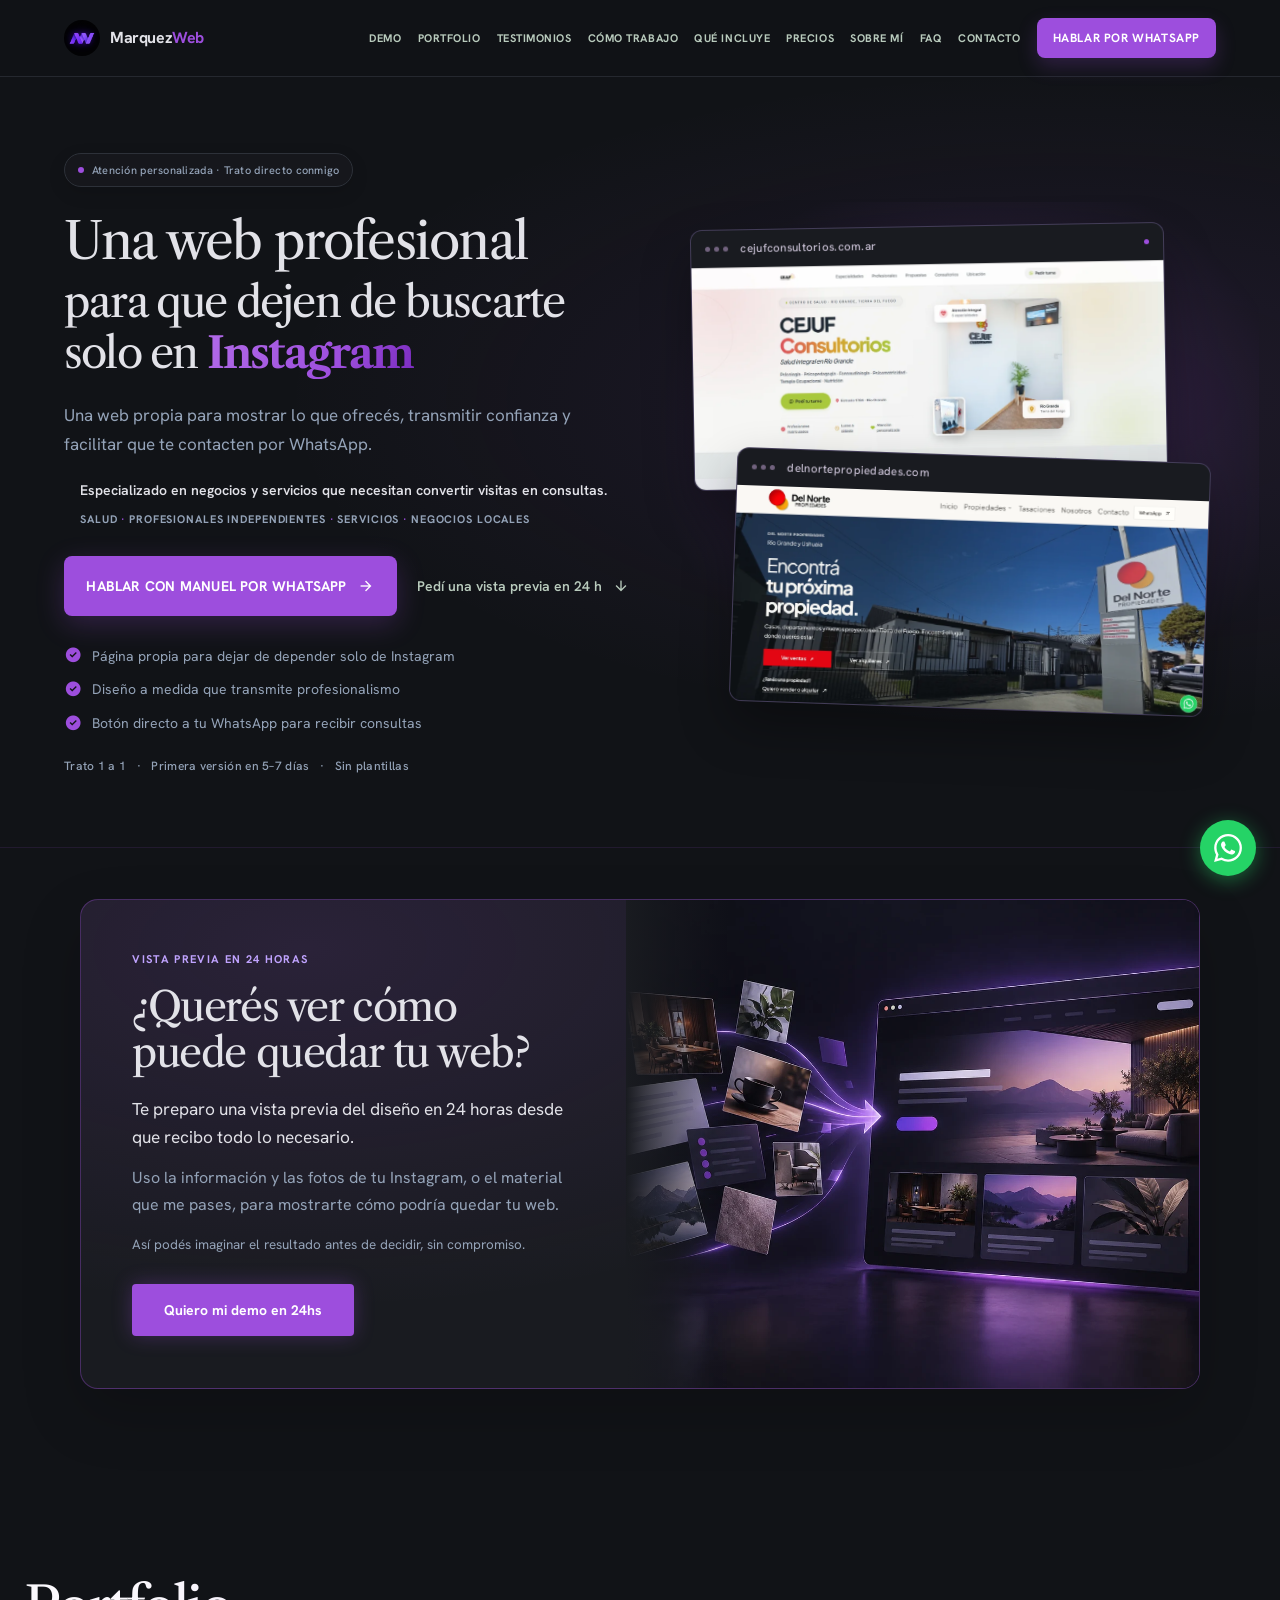
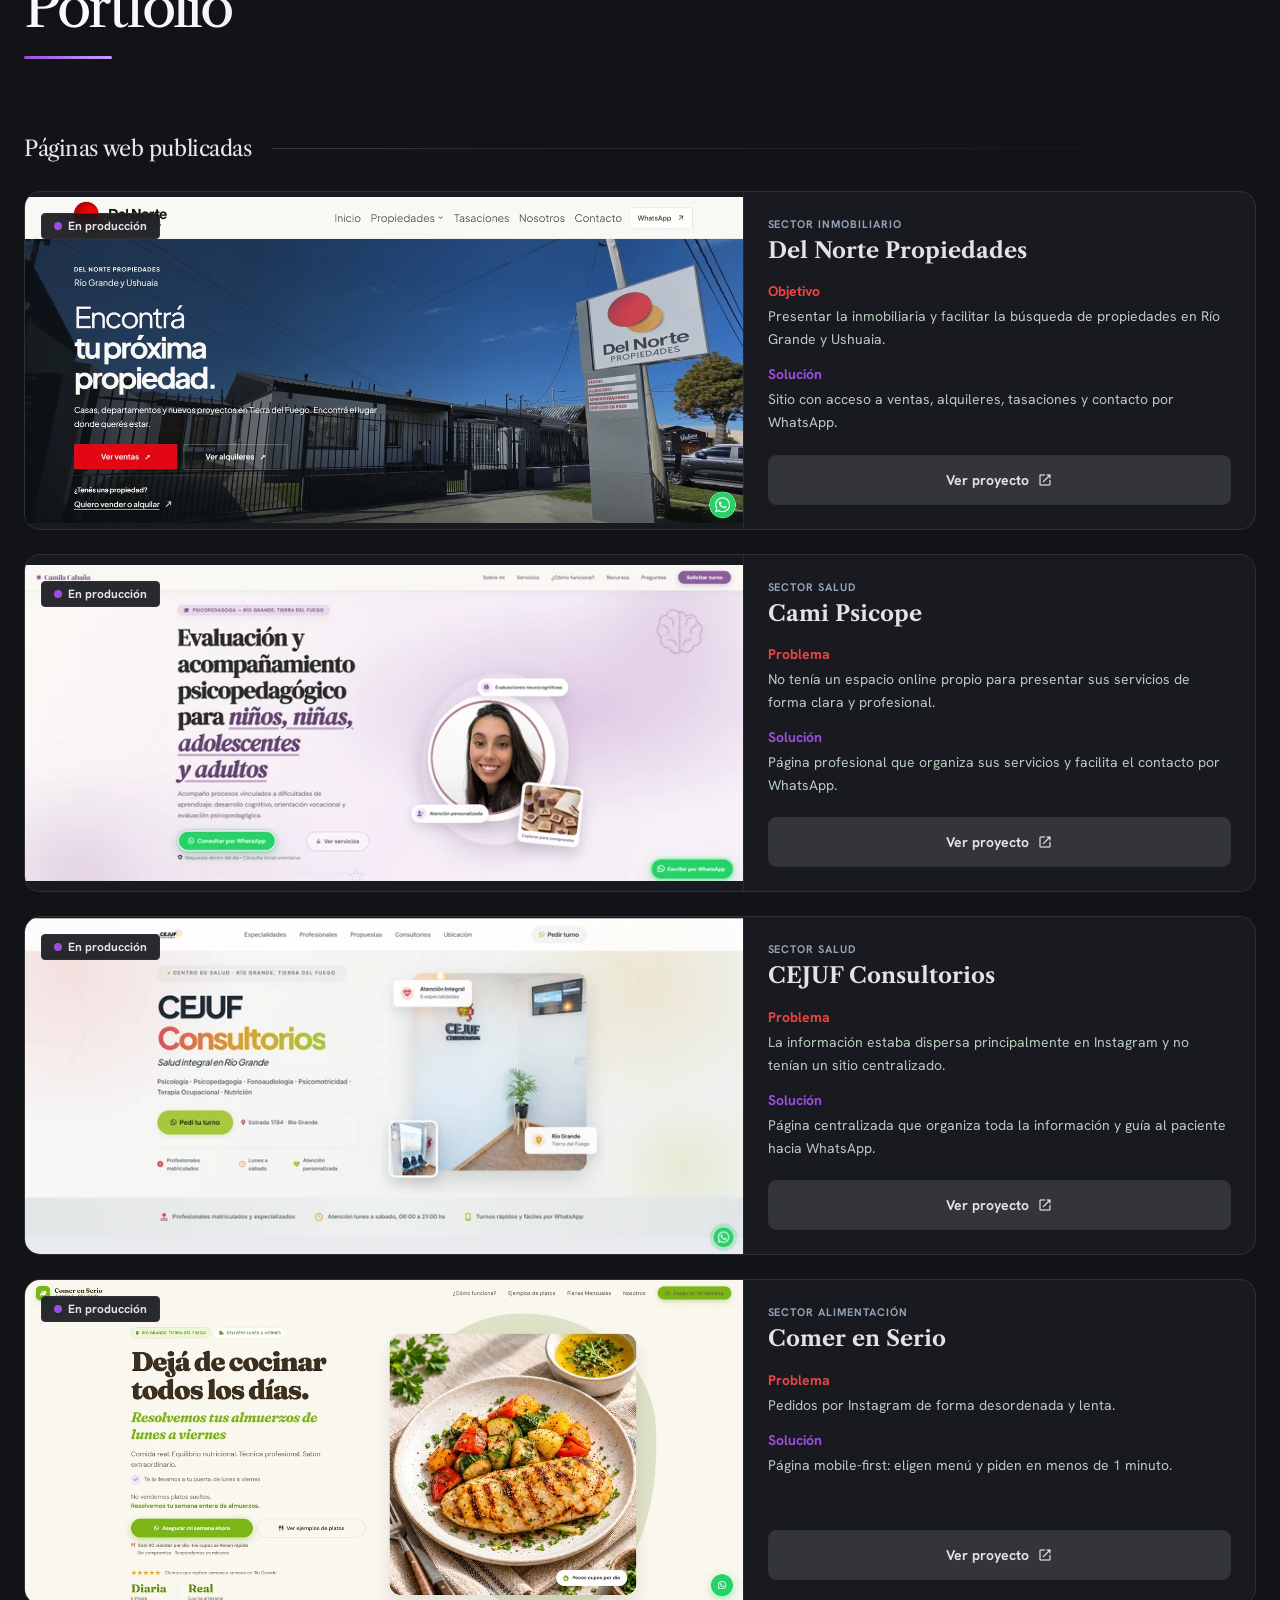
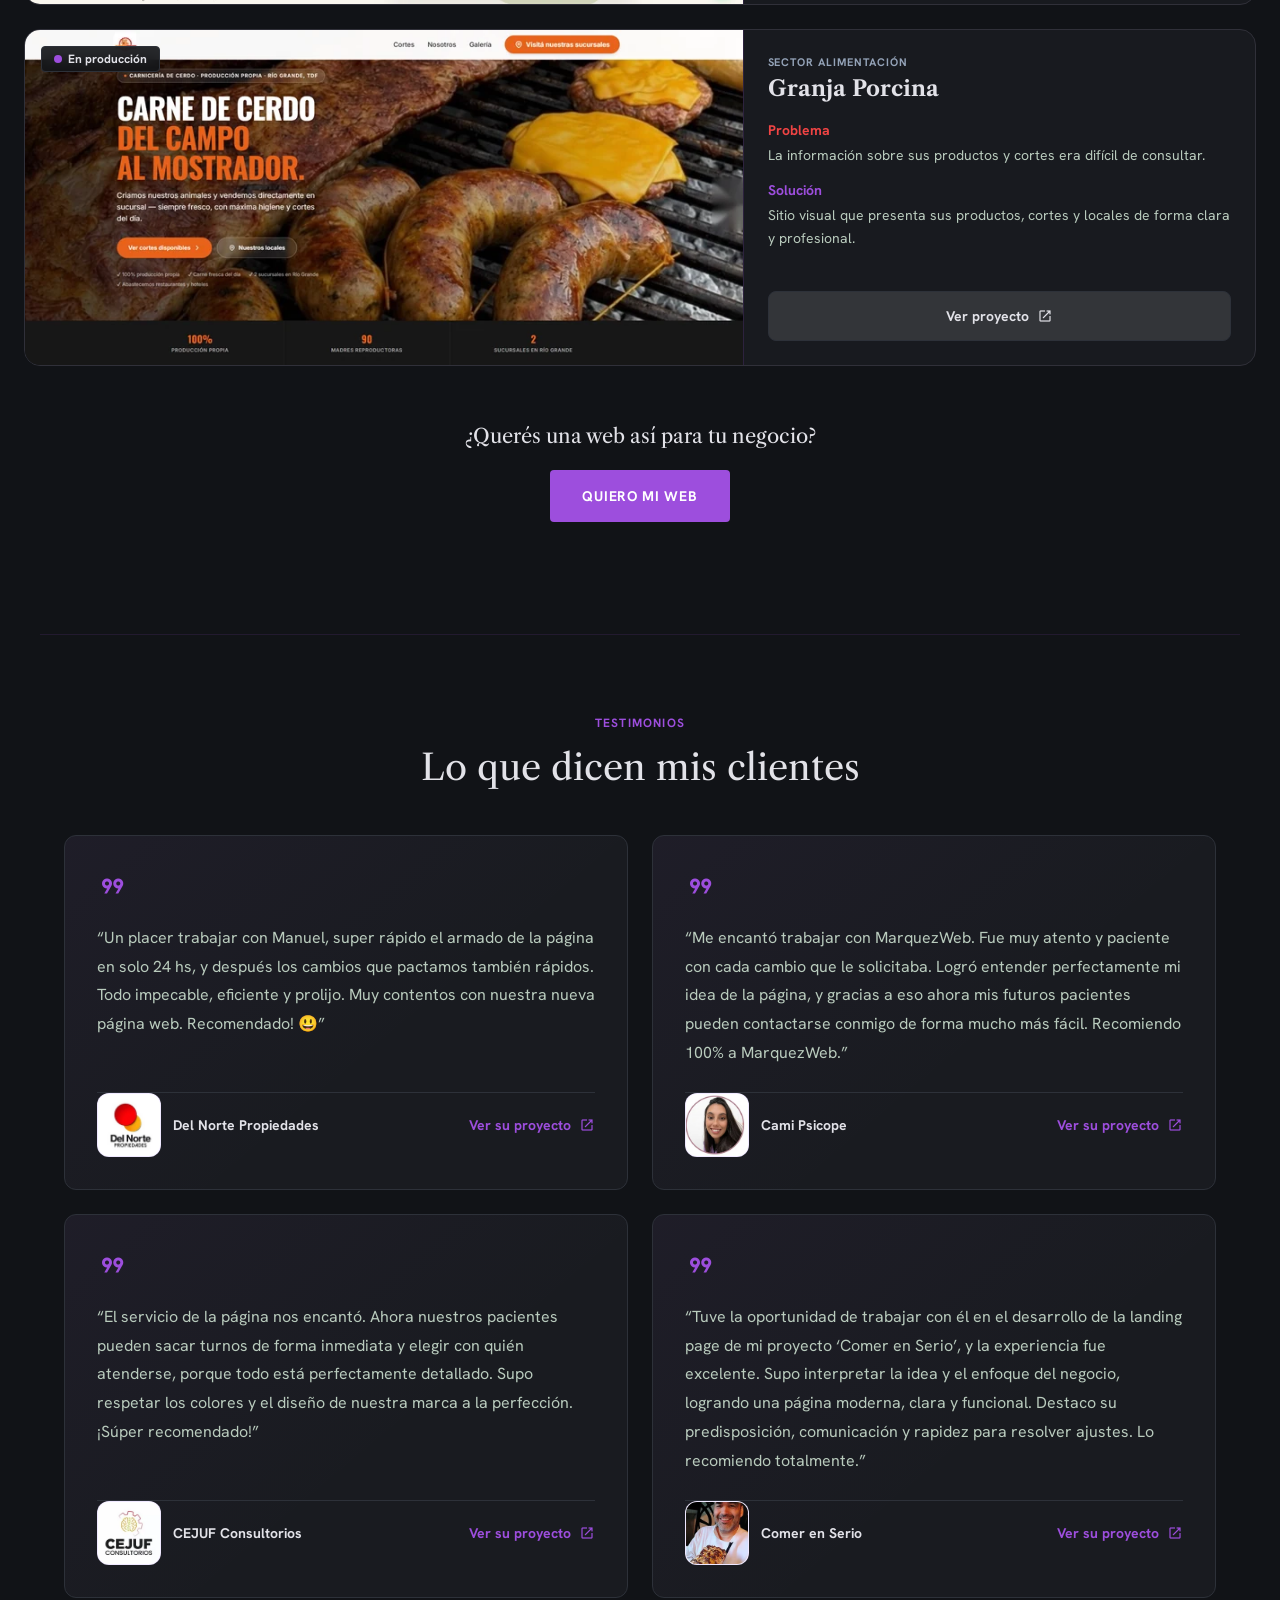
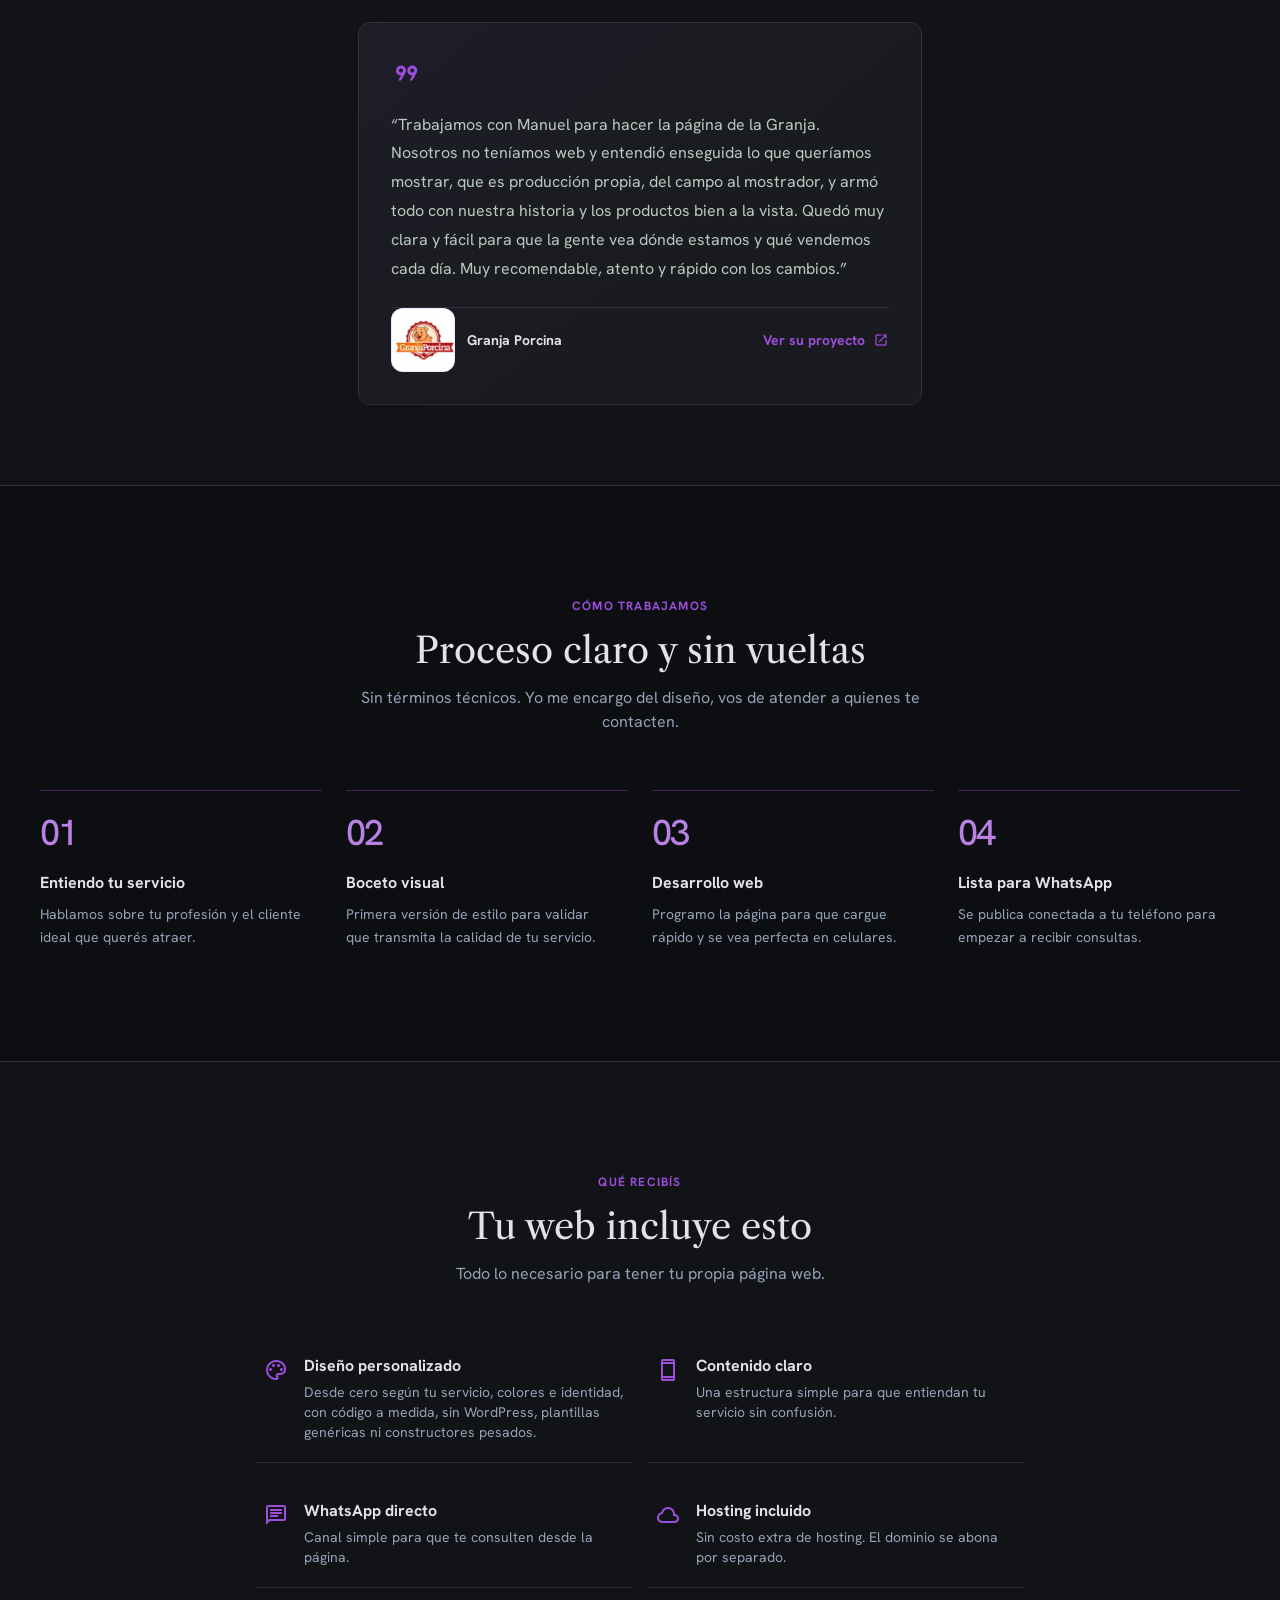
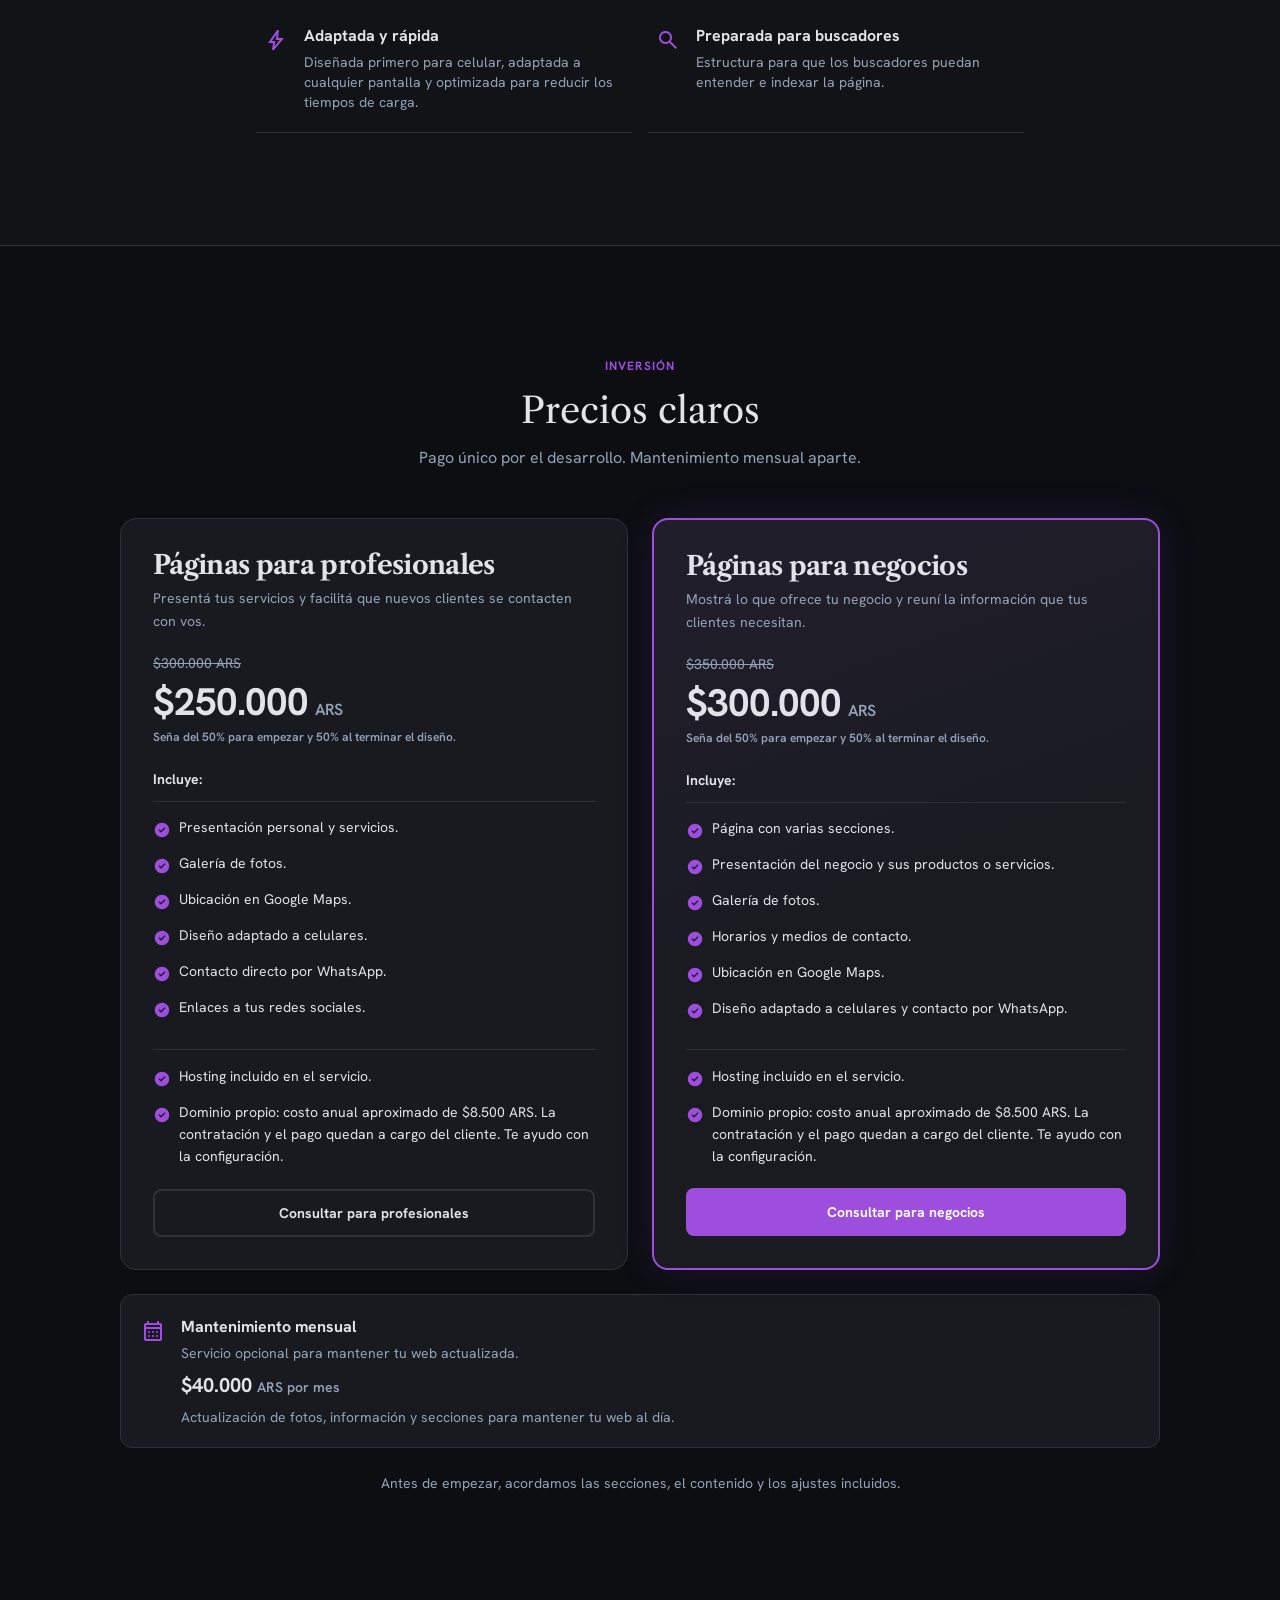
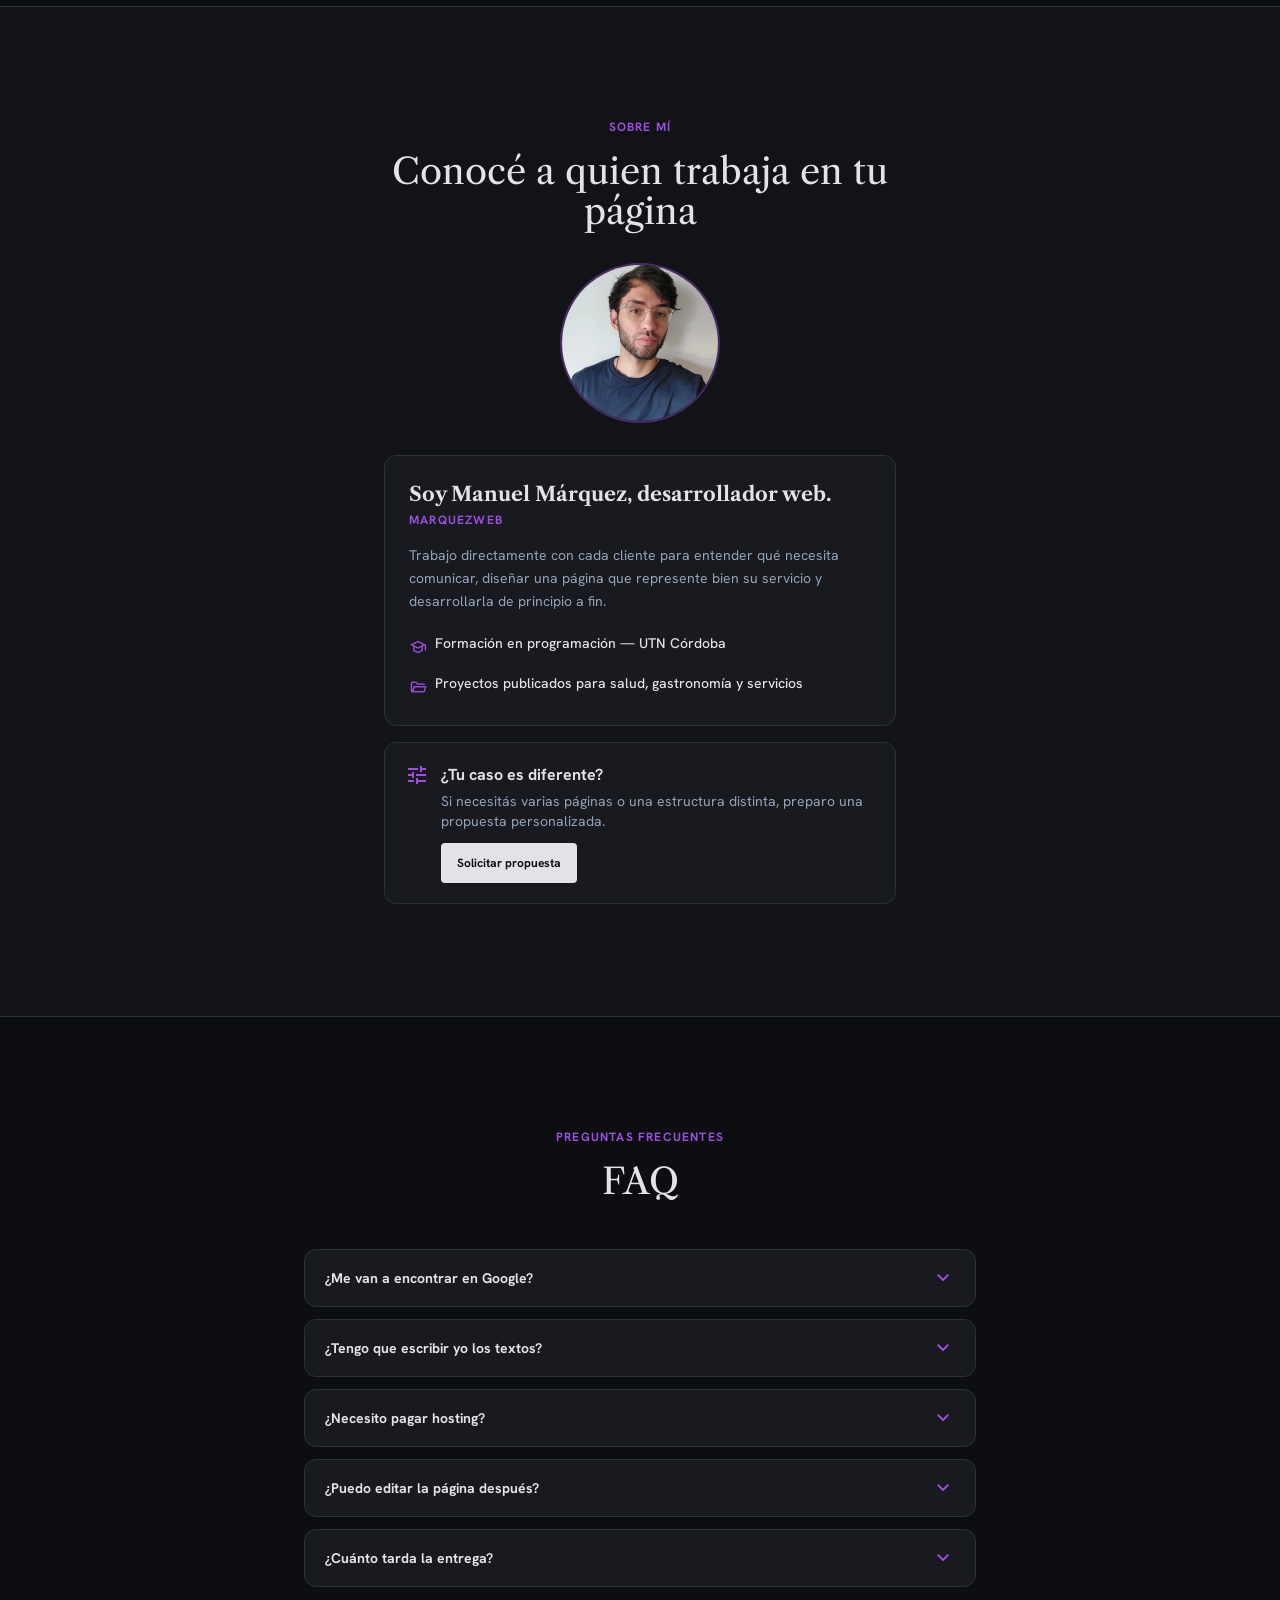
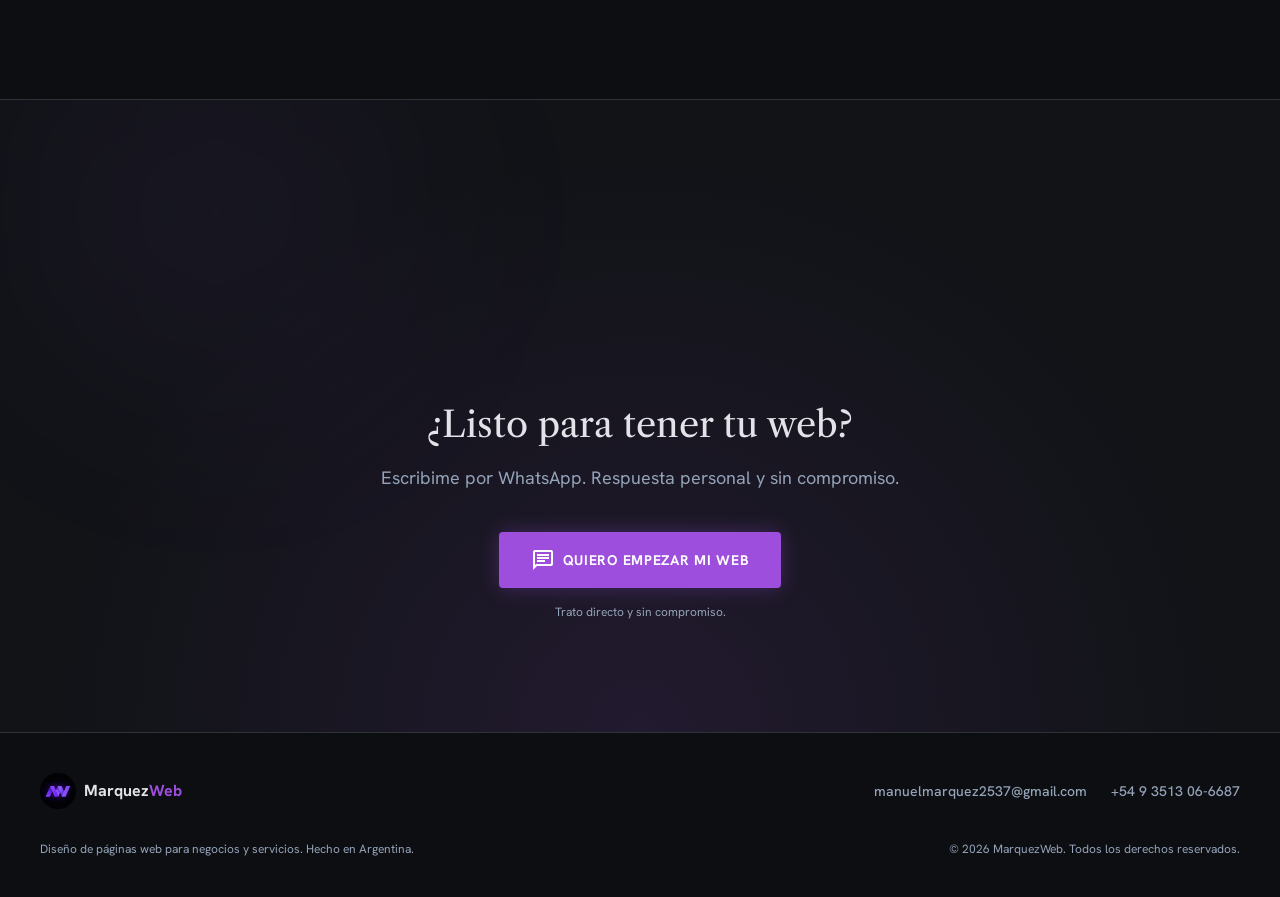
<file: index.html>
<!DOCTYPE html>
<html class="dark scroll-smooth" lang="es-AR">
<head>
<!-- Google Tag Manager: deferred until the visitor interacts, to protect the initial render -->
<script>(function (w, d, s, l, i) {
        var loaded = false;
        var events = ['pointerdown', 'keydown', 'touchstart', 'scroll'];
        function loadTagManager() {
            if (loaded) return;
            loaded = true;
            w[l] = w[l] || [];
            w[l].push({ 'gtm.start': new Date().getTime(), event: 'gtm.js' });
            var f = d.getElementsByTagName(s)[0];
            var j = d.createElement(s);
            var dl = l != 'dataLayer' ? '&l=' + l : '';
            j.async = true;
            j.src = 'https://www.googletagmanager.com/gtm.js?id=' + i + dl;
            f.parentNode.insertBefore(j, f);
            events.forEach(function (eventName) {
                w.removeEventListener(eventName, loadTagManager);
            });
        }
        events.forEach(function (eventName) {
            w.addEventListener(eventName, loadTagManager, { once: true, passive: true });
        });
    })(window, document, 'script', 'dataLayer', 'GTM-W598GFZP');</script>
<!-- End Google Tag Manager -->
<meta charset="utf-8"/>
<meta name="viewport" content="width=device-width, initial-scale=1.0, viewport-fit=cover"/>
<meta name="theme-color" content="#111317"/>
<title>MarquezWeb — Páginas web para negocios y servicios</title>
<meta name="description" content="Páginas web para negocios y servicios: presencia propia, contenido claro, base preparada para buscadores y contacto directo por WhatsApp."/>
<meta name="author" content="Manuel Marquez"/>
<meta name="robots" content="index, follow"/>
<link rel="canonical" href="https://marquezweb.com.ar/"/>
<meta name="google-site-verification" content="nrleQTALXnvZ7WINoC7LITr3DR5ifTGUpG828mx-s1M"/>

<meta property="og:type" content="website"/>
<meta property="og:site_name" content="MarquezWeb"/>
<meta property="og:locale" content="es_AR"/>
<meta property="og:url" content="https://marquezweb.com.ar/"/>
<meta property="og:title" content="MarquezWeb — Páginas web para negocios y servicios"/>
<meta property="og:description" content="Páginas web para negocios y servicios: presencia propia, contenido claro y contacto directo por WhatsApp."/>
<meta property="og:image" content="https://marquezweb.com.ar/og-image.webp?v=5"/>
<meta property="og:image:width" content="1200"/>
<meta property="og:image:height" content="630"/>
<meta property="og:image:alt" content="MarquezWeb: páginas web para negocios y servicios, con ejemplos reales de proyectos"/>
<meta name="twitter:card" content="summary_large_image"/>
<meta name="twitter:title" content="MarquezWeb — Páginas web para negocios y servicios"/>
<meta name="twitter:description" content="Páginas web para negocios y servicios: presencia propia, contenido claro y contacto directo por WhatsApp."/>
<meta name="twitter:image" content="https://marquezweb.com.ar/og-image.webp?v=5"/>
<meta name="twitter:image:alt" content="MarquezWeb: páginas web para negocios y servicios, con ejemplos reales de proyectos"/>

<link rel="icon" href="logo.png"/>
<link rel="apple-touch-icon" href="logo.png"/>
<link rel="preconnect" href="https://fonts.googleapis.com"/>
<link rel="preconnect" href="https://fonts.gstatic.com" crossorigin/>
<link rel="preload" href="https://fonts.googleapis.com/css2?family=Material+Symbols+Outlined:opsz,wght,FILL,GRAD@24,400,0..1,0&display=swap" as="style" onload="this.onload=null;this.rel='stylesheet'"/>
<link rel="preload" href="https://fonts.googleapis.com/css2?family=Hanken+Grotesk:wght@400;500;600;700&family=Libre+Caslon+Text:wght@400;700&display=swap" as="style" onload="this.onload=null;this.rel='stylesheet'"/>
<noscript><link href="https://fonts.googleapis.com/css2?family=Material+Symbols+Outlined:opsz,wght,FILL,GRAD@24,400,0..1,0&display=swap" rel="stylesheet"/></noscript>
<noscript><link href="https://fonts.googleapis.com/css2?family=Hanken+Grotesk:wght@400;500;600;700&family=Libre+Caslon+Text:wght@400;700&display=swap" rel="stylesheet"/></noscript>
<link rel="stylesheet" href="output.css"/>
<style>
  .text-gradient {
    background: linear-gradient(90deg, #9d4edd, #7b2cbf);
    -webkit-background-clip: text;
    background-clip: text;
    color: transparent;
  }

  /* ── Header and hero refinement ── */
  .site-header {
    background-color: rgba(17, 19, 23, 0.95);
    border-color: rgba(43, 47, 54, 0.8);
    -webkit-backdrop-filter: blur(16px);
    backdrop-filter: blur(16px);
  }
  .site-nav-inner { height: 76px; }
  .site-nav { gap: 2.25rem; }
  .nav-cta {
    border-radius: 0.5rem;
    box-shadow: 0 8px 20px rgba(157, 78, 221, 0.22);
  }
  .site-main { padding-top: 76px; }
  .hero-section { padding-top: 4rem; padding-bottom: 4rem; }
  .hero-layout { gap: 3rem; }
  .hero-badge {
    margin-bottom: 2rem;
    padding: 0.375rem 0.875rem;
    box-shadow: 0 6px 18px rgba(0, 0, 0, 0.12);
  }
  .hero-title {
    max-width: 42rem;
    margin-bottom: 1.5rem;
    font-size: 2rem;
    line-height: 1.05;
    letter-spacing: -0.025em;
  }
  .hero-subtitle {
    max-width: 36rem;
    margin-bottom: 1.5rem;
    font-size: 1.0625rem;
  }
  .hero-specialization {
    margin-bottom: 2.25rem;
    border-color: rgba(157, 78, 221, 0.8);
    padding-left: 1rem;
  }
  .hero-specialization p:last-child {
    margin-top: 0.625rem;
    font-size: 0.6875rem;
    line-height: 1.5;
    letter-spacing: 0.08em;
  }
  .hero-actions { gap: 1.25rem; }
  .hero-cta {
    min-height: 3.5rem;
    padding: 1rem 2rem;
    gap: 0.625rem;
    border-radius: 0.5rem;
    box-shadow: 0 12px 28px rgba(157, 78, 221, 0.3);
  }
  .hero-secondary-cta { gap: 0.625rem; font-size: 0.875rem; font-weight: 600; }
  .hero-benefits { margin-top: 3rem; gap: 1rem; font-size: 0.9375rem; }
  .hero-benefits li { gap: 0.875rem; }
  .hero-benefits .material-symbols-outlined { font-size: 1.35rem; }
  .hero-trust {
    margin-top: 1.75rem;
    gap: 0.375rem 0.875rem;
    font-size: 0.6875rem;
    font-weight: 500;
    letter-spacing: 0.025em;
  }
  .hero-visual { width: 100%; }
  .hero-frame { border-radius: 1rem; }

  /* ── Portfolio cards ── */
  .portfolio-cards { align-items: stretch; }
  .project-card {
    display: grid;
    grid-template-rows: auto minmax(0, 1fr);
    height: 100%;
  }
  .project-card-preview {
    height: auto;
    aspect-ratio: 16 / 9;
  }
  .project-card-image {
    width: 100%;
    height: 100%;
    object-fit: cover;
    object-position: top center;
  }
  .project-card-content {
    display: grid;
    grid-template-rows: auto auto minmax(0, 1fr) auto;
    padding: 1.25rem;
  }
  .project-card-category { margin-bottom: 0.375rem; }
  .project-card-title {
    margin-bottom: 1rem;
    font-size: 1.375rem;
    line-height: 1.2;
  }
  .project-card-summary {
    display: grid;
    align-content: start;
    gap: 0.75rem;
    margin-bottom: 1.25rem;
  }
  .project-card-summary p + p { margin-top: 0; }
  .project-card-link { min-height: 2.75rem; }

  @media (min-width: 640px) {
    .hero-title { font-size: 2.75rem; }
  }
  @media (min-width: 768px) {
    .hero-section { padding-top: 6rem; padding-bottom: 6rem; }
    .hero-title { font-size: 3rem; }
  }
  @media (min-width: 1024px) {
    .hero-section { padding-top: 7.5rem; padding-bottom: 7.5rem; }
    .hero-layout { gap: 4rem; }
    .hero-title { font-size: 3.45rem; }
    .hero-visual { max-width: 38rem; justify-self: end; }
  }
  @media (min-width: 1280px) {
    .hero-layout { gap: 5rem; }
  }

  /* ── Scroll reveal (fast & soft) ── */
  .reveal {
    opacity: 0;
    transform: translateY(12px);
    transition:
      opacity 0.5s cubic-bezier(0.22, 1, 0.36, 1),
      transform 0.5s cubic-bezier(0.22, 1, 0.36, 1);
  }
  .reveal.is-visible {
    opacity: 1;
    transform: none;
  }
  .reveal-d1 { transition-delay: 0.04s; }
  .reveal-d2 { transition-delay: 0.08s; }
  .reveal-d3 { transition-delay: 0.12s; }
  .reveal-d4 { transition-delay: 0.16s; }

  /* ── Hero load-in ── */
  .hero-in {
    opacity: 0;
    transform: translateY(10px);
    animation: hero-fade 0.6s cubic-bezier(0.22, 1, 0.36, 1) forwards;
  }
  .hero-in-d1 { animation-delay: 0.06s; }
  .hero-in-d2 { animation-delay: 0.12s; }
  .hero-in-d3 { animation-delay: 0.18s; }
  .hero-in-d4 { animation-delay: 0.24s; }
  .hero-in-d5 { animation-delay: 0.3s; }
  .hero-visual-in {
    opacity: 0;
    transform: translateY(12px) scale(0.99);
    animation: hero-visual 0.75s cubic-bezier(0.22, 1, 0.36, 1) 0.15s forwards;
  }
  @keyframes hero-fade {
    to { opacity: 1; transform: none; }
  }
  @keyframes hero-visual {
    to { opacity: 1; transform: none; }
  }

  /* ── Hero image: premium hover ── */
  .hero-frame {
    border-color: rgba(157, 78, 221, 0.22);
    box-shadow:
      0 30px 72px rgba(0, 0, 0, 0.46),
      0 0 44px rgba(157, 78, 221, 0.1);
    transition:
      transform 0.4s cubic-bezier(0.22, 1, 0.36, 1),
      box-shadow 0.4s ease;
    will-change: transform;
  }
  .hero-frame::after {
    content: "";
    position: absolute;
    inset: 0;
    z-index: 1;
    border: 1px solid rgba(255, 255, 255, 0.05);
    border-radius: inherit;
    pointer-events: none;
  }
  @media (hover: hover) and (pointer: fine) {
    .hero-frame:hover {
      transform: translateY(-6px);
      box-shadow:
        0 28px 56px rgba(0, 0, 0, 0.42),
        0 0 36px rgba(157, 78, 221, 0.14);
    }
    .hero-frame:hover img {
      transform: scale(1.025);
    }
  }
  .hero-frame img {
    transition: transform 0.55s cubic-bezier(0.22, 1, 0.36, 1);
    transform-origin: center center;
  }

  /* ── Buttons ── */
  .btn-primary-motion {
    transition:
      transform 0.2s ease,
      box-shadow 0.25s ease,
      background-color 0.2s ease;
  }
  @media (hover: hover) and (pointer: fine) {
    .btn-primary-motion:hover {
      transform: translateY(-2px) scale(1.02);
      box-shadow: 0 8px 28px rgba(157, 78, 221, 0.35);
    }
  }
  .btn-primary-motion:active {
    transform: translateY(0) scale(0.98);
  }

  .btn-wa-motion {
    transition:
      transform 0.2s ease,
      box-shadow 0.25s ease,
      background-color 0.2s ease;
  }
  @media (hover: hover) and (pointer: fine) {
    .btn-wa-motion:hover {
      transform: translateY(-2px) scale(1.02);
      box-shadow: 0 8px 28px rgba(37, 211, 102, 0.4);
    }
  }
  .btn-wa-motion:active {
    transform: translateY(0) scale(0.98);
  }

  .glow-violet-hover {
    transition: box-shadow 0.25s ease, transform 0.2s ease, background-color 0.2s ease;
  }
  @media (hover: hover) and (pointer: fine) {
    .glow-violet-hover:hover {
      box-shadow: 0 0 26px rgba(157, 78, 221, 0.3);
    }
  }

  /* ── Cards ── */
  .card-lift {
    transition:
      transform 0.28s cubic-bezier(0.22, 1, 0.36, 1),
      box-shadow 0.28s ease,
      border-color 0.28s ease;
  }
  @media (hover: hover) and (pointer: fine) {
    .card-lift:hover {
      transform: translateY(-7px);
      border-color: rgba(157, 78, 221, 0.28);
      box-shadow:
        0 18px 40px rgba(0, 0, 0, 0.28),
        0 0 20px rgba(157, 78, 221, 0.1);
    }
  }

  .testimonial-quote { flex: 1; }

  /* Portfolio image zoom inside cards */
  .card-lift .group img,
  .card-lift img.object-cover {
    transition: transform 0.55s cubic-bezier(0.22, 1, 0.36, 1);
  }
  @media (hover: hover) and (pointer: fine) {
    .card-lift:hover img.object-cover,
    .card-lift.group:hover img {
      transform: scale(1.03);
    }
  }

  /* ── Nav links ── */
  nav a {
    transition: color 0.2s ease, opacity 0.2s ease;
  }

  /* ── WhatsApp FAB ── */
  .fab-wa {
    transition: transform 0.25s ease, box-shadow 0.25s ease;
    animation: fab-attention 6s ease-in-out 3s 2;
  }
  @media (hover: hover) and (pointer: fine) {
    .fab-wa:hover {
      transform: scale(1.08);
      box-shadow: 0 6px 28px rgba(37, 211, 102, 0.55);
      animation: none;
    }
  }
  .fab-wa:active {
    transform: scale(0.96);
  }
  /* Two gentle pulses after 3s, then stop — not permanent */
  @keyframes fab-attention {
    0%, 100% { box-shadow: 0 4px 20px rgba(37, 211, 102, 0.45); transform: scale(1); }
    40% { box-shadow: 0 4px 28px rgba(37, 211, 102, 0.6); transform: scale(1.05); }
    55% { box-shadow: 0 4px 20px rgba(37, 211, 102, 0.45); transform: scale(1); }
  }

  /* ── Icon micro-nudge on card hover ── */
  .icon-nudge {
    transition: transform 0.25s ease;
    display: inline-block;
  }
  @media (hover: hover) and (pointer: fine) {
    .card-lift:hover .icon-nudge {
      transform: scale(1.08) translateY(-1px);
    }
  }

  /* ── Nav links: animated underline ── */
  .nav-link {
    position: relative;
  }
  .nav-link::after {
    content: "";
    position: absolute;
    left: 0;
    bottom: -6px;
    width: 0;
    height: 2px;
    background: #9d4edd;
    transition: width 0.25s cubic-bezier(0.22, 1, 0.36, 1);
  }
  @media (hover: hover) and (pointer: fine) {
    .nav-link:hover::after {
      width: 100%;
    }
  }

  /* ── Logo micro-scale ── */
  .logo-hover {
    transition: transform 0.25s ease, opacity 0.2s ease;
  }
  @media (hover: hover) and (pointer: fine) {
    .logo-hover:hover {
      transform: scale(1.06) rotate(-2deg);
    }
  }

  /* ── FAQ ── */
  .faq-a {
    max-height: 0;
    overflow: hidden;
    opacity: 0;
    transition: max-height 0.32s ease, opacity 0.28s ease, padding 0.28s ease;
  }
  .faq-item.open .faq-a {
    max-height: 16rem;
    opacity: 1;
    padding-bottom: 1.25rem;
  }
  .faq-icon {
    transition: transform 0.28s ease;
  }
  .faq-item.open .faq-icon {
    transform: rotate(180deg);
  }
  .faq-item {
    transition: transform 0.25s ease, border-color 0.25s ease;
  }
  @media (hover: hover) and (pointer: fine) {
    .faq-item:hover {
      transform: translateY(-3px);
      border-color: rgba(157, 78, 221, 0.35);
    }
  }

  /* ── CTA one-shot ── */
  .cta-once {
    animation: cta-nudge 0.6s cubic-bezier(0.22, 1, 0.36, 1) 0.9s both;
  }
  @keyframes cta-nudge {
    0% { transform: translateY(0) scale(1); }
    45% { transform: translateY(-2px) scale(1.015); }
    100% { transform: translateY(0) scale(1); }
  }

  #sticky-cta {
    transition: opacity 0.28s ease, transform 0.28s ease;
  }

  @media (prefers-reduced-motion: reduce) {
    *, *::before, *::after {
      animation-duration: 0.01ms !important;
      animation-iteration-count: 1 !important;
      transition-duration: 0.01ms !important;
    }
    .reveal,
    .hero-in,
    .hero-visual-in {
      opacity: 1 !important;
      transform: none !important;
      animation: none !important;
    }
    .cta-once,
    .fab-wa {
      animation: none !important;
    }
    .hero-frame:hover,
    .hero-frame:hover img,
    .card-lift:hover,
    .btn-primary-motion:hover,
    .btn-wa-motion:hover,
    .fab-wa:hover,
    .card-lift:hover .icon-nudge,
    .faq-item:hover,
    .logo-hover:hover {
      transform: none !important;
    }
    .nav-link::after {
      transition: none !important;
    }
  }
</style>
<link rel="stylesheet" href="visual.css?v=20261030-1"/>
<script type="application/ld+json">
{
  "@context": "https://schema.org",
  "@graph": [
    {
      "@type": "Organization",
      "@id": "https://marquezweb.com.ar/#organization",
      "name": "MarquezWeb",
      "url": "https://marquezweb.com.ar/",
      "logo": { "@type": "ImageObject", "url": "https://marquezweb.com.ar/logo.png" },
      "image": "https://marquezweb.com.ar/og-image.webp?v=5",
      "description": "Páginas web para negocios y servicios: presencia propia, contenido claro, base preparada para buscadores y contacto directo por WhatsApp.",
      "email": "manuelmarquez2537@gmail.com",
      "telephone": "+54 9 3513 06-6687",
      "founder": { "@id": "https://marquezweb.com.ar/#manuel-marquez" },
      "areaServed": { "@type": "Country", "name": "Argentina" }
    },
    {
      "@type": "Person",
      "@id": "https://marquezweb.com.ar/#manuel-marquez",
      "name": "Manuel Márquez",
      "jobTitle": "Desarrollador web",
      "worksFor": { "@id": "https://marquezweb.com.ar/#organization" }
    },
    {
      "@type": "WebSite",
      "@id": "https://marquezweb.com.ar/#website",
      "url": "https://marquezweb.com.ar/",
      "name": "MarquezWeb",
      "inLanguage": "es-AR",
      "publisher": { "@id": "https://marquezweb.com.ar/#organization" }
    },
    {
      "@type": "Service",
      "@id": "https://marquezweb.com.ar/#web-profesionales",
      "name": "Páginas para profesionales",
      "serviceType": "Diseño y desarrollo de páginas web",
      "description": "Presentá tus servicios y facilitá que nuevos clientes se contacten con vos.",
      "provider": { "@id": "https://marquezweb.com.ar/#organization" },
      "areaServed": { "@type": "Country", "name": "Argentina" },
      "offers": { "@type": "Offer", "price": "250000", "priceCurrency": "ARS", "url": "https://marquezweb.com.ar/#precios" }
    },
    {
      "@type": "Service",
      "@id": "https://marquezweb.com.ar/#web-negocios",
      "name": "Páginas para negocios",
      "serviceType": "Diseño y desarrollo de páginas web",
      "description": "Mostrá lo que ofrece tu negocio y reuní la información que tus clientes necesitan.",
      "provider": { "@id": "https://marquezweb.com.ar/#organization" },
      "areaServed": { "@type": "Country", "name": "Argentina" },
      "offers": { "@type": "Offer", "price": "300000", "priceCurrency": "ARS", "url": "https://marquezweb.com.ar/#precios" }
    },
    {
      "@type": "Service",
      "@id": "https://marquezweb.com.ar/#mantenimiento",
      "name": "Mantenimiento mensual de páginas web",
      "serviceType": "Mantenimiento de páginas web",
      "description": "Actualización mensual de fotos, información y secciones para mantener la página al día.",
      "provider": { "@id": "https://marquezweb.com.ar/#organization" },
      "areaServed": { "@type": "Country", "name": "Argentina" }
    }
  ]
}
</script>
</head>
<body class="bg-background text-on-surface font-body antialiased overflow-x-hidden selection:bg-primary-container selection:text-white">
<!-- Google Tag Manager (noscript) -->
<noscript><iframe src="https://www.googletagmanager.com/ns.html?id=GTM-W598GFZP" height="0" width="0"
        style="display:none;visibility:hidden"></iframe></noscript>
<!-- End Google Tag Manager (noscript) -->

<!-- Nav -->
<header class="site-header fixed top-0 w-full z-50 bg-background/95 backdrop-blur-lg border-b border-border-subtle/80 transition-all duration-300" id="navbar">
  <div class="site-nav-inner flex justify-between items-center h-[76px] px-5 md:px-6 max-w-container mx-auto">
    <a href="#" class="logo-hover flex items-center gap-2.5 hover:opacity-80 transition-opacity" aria-label="MarquezWeb">
      <img src="logo.png" alt="" class="h-9 w-9 rounded-full object-cover ring-1 ring-white/5" width="36" height="36"/>
      <span class="font-bold text-[1.0625rem] tracking-tight">Marquez<span class="text-primary">Web</span></span>
    </a>
    <nav class="site-nav hidden md:flex items-center gap-9" aria-label="Principal">
      <a class="nav-link text-xs font-bold tracking-wider uppercase text-on-surface-variant hover:text-primary transition-colors" href="#demo">Demo</a>
      <a class="nav-link text-xs font-bold tracking-wider uppercase text-on-surface-variant hover:text-primary transition-colors" href="#proyectos">Portfolio</a>
      <a class="nav-link text-xs font-bold tracking-wider uppercase text-on-surface-variant hover:text-primary transition-colors" href="#testimonios">Testimonios</a>
      <a class="nav-link text-xs font-bold tracking-wider uppercase text-on-surface-variant hover:text-primary transition-colors" href="#proceso">Cómo trabajo</a>
      <a class="nav-link text-xs font-bold tracking-wider uppercase text-on-surface-variant hover:text-primary transition-colors" href="#incluye">Qué incluye</a>
      <a class="nav-link text-xs font-bold tracking-wider uppercase text-on-surface-variant hover:text-primary transition-colors" href="#precios">Precios</a>
      <a class="nav-link text-xs font-bold tracking-wider uppercase text-on-surface-variant hover:text-primary transition-colors" href="#quien-soy">Sobre mí</a>
      <a class="nav-link text-xs font-bold tracking-wider uppercase text-on-surface-variant hover:text-primary transition-colors" href="#faq">FAQ</a>
      <a class="nav-link text-xs font-bold tracking-wider uppercase text-on-surface-variant hover:text-primary transition-colors" href="#contacto">Contacto</a>
      <a class="nav-cta btn-primary-motion glow-violet-hover inline-flex items-center bg-primary text-white text-xs font-bold tracking-wider uppercase px-6 py-3 rounded-lg hover:bg-primary-container shadow-[0_8px_20px_rgba(157,78,221,0.22)]" href="https://wa.me/5493513066687?text=Hola%20Manuel.%0A%0AQuiero%20cotizar%20mi%20web." target="_blank" rel="noopener noreferrer">Hablar por WhatsApp</a>
    </nav>
    <button type="button" id="mobile-menu-btn" class="md:hidden text-on-surface hover:text-primary" aria-label="Abrir menú" aria-expanded="false">
      <span class="material-symbols-outlined text-3xl" id="menu-icon">menu</span>
    </button>
  </div>
  <span class="scroll-progress" aria-hidden="true"></span>
</header>

<div id="mobile-menu" class="fixed inset-0 bg-surface-container-high/95 backdrop-blur-xl z-40 hidden flex-col items-center justify-center gap-8 opacity-0 transition-opacity duration-300" aria-hidden="true">
  <a class="mobile-link font-display text-2xl text-on-surface hover:text-primary" href="#demo">Demo</a>
  <a class="mobile-link font-display text-2xl text-on-surface hover:text-primary" href="#proyectos">Portfolio</a>
  <a class="mobile-link font-display text-2xl text-on-surface hover:text-primary" href="#testimonios">Testimonios</a>
  <a class="mobile-link font-display text-2xl text-on-surface hover:text-primary" href="#proceso">Cómo trabajo</a>
  <a class="mobile-link font-display text-2xl text-on-surface hover:text-primary" href="#incluye">Qué incluye</a>
  <a class="mobile-link font-display text-2xl text-on-surface hover:text-primary" href="#precios">Precios</a>
  <a class="mobile-link font-display text-2xl text-on-surface hover:text-primary" href="#quien-soy">Sobre mí</a>
  <a class="mobile-link font-display text-2xl text-on-surface hover:text-primary" href="#faq">FAQ</a>
  <a class="mobile-link font-display text-2xl text-on-surface hover:text-primary" href="#contacto">Contacto</a>
  <a class="mobile-link mt-4 bg-primary text-white text-sm font-bold tracking-wider uppercase px-8 py-4 rounded-full" href="https://wa.me/5493513066687?text=Hola%20Manuel.%0A%0AQuiero%20cotizar%20mi%20web." target="_blank" rel="noopener noreferrer">Hablar por WhatsApp</a>
</div>

<main class="site-main pt-[76px]">

<!-- HERO -->
<section class="hero-section relative flex items-center py-16 md:py-24 lg:py-[7.5rem] overflow-hidden">
  <div class="relative z-10 w-full max-w-container mx-auto px-5 md:px-6">
    <div class="hero-layout grid lg:grid-cols-2 gap-12 lg:gap-16 xl:gap-20 items-center">
      <!-- Copy -->
      <div class="hero-copy order-1">
        <div class="hero-badge hero-in hero-in-d1 inline-flex items-center gap-2 px-3.5 py-1.5 rounded-full border border-border-subtle bg-surface-card/80 mb-8 shadow-[0_6px_18px_rgba(0,0,0,0.12)]">
          <span class="w-1.5 h-1.5 rounded-full bg-primary"></span>
          <span class="text-[11px] font-medium tracking-wide text-text-muted">Atención personalizada · Trato directo conmigo</span>
        </div>
        <h1 class="hero-title hero-in hero-in-d2 font-display text-[2rem] sm:text-[2.75rem] md:text-5xl lg:text-[3.45rem] leading-[1.05] tracking-[-0.025em] text-on-surface mb-6 max-w-[42rem]">
          <span class="hero-title-lead">Una web profesional</span> <span class="hero-title-continuation">para que dejen de buscarte solo en <span class="text-gradient font-bold">Instagram</span></span>
        </h1>
        <p class="hero-subtitle hero-in hero-in-d3 text-[1.0625rem] sm:text-lg text-text-muted mb-6 max-w-xl leading-relaxed">
          Una web propia para mostrar lo que ofrecés, transmitir confianza y facilitar que te contacten por WhatsApp.
        </p>
        <div class="hero-specialization hero-in hero-in-d3 mb-9 max-w-xl border-l-2 border-primary/80 pl-4">
          <p class="text-sm font-semibold text-on-surface">Especializado en negocios y servicios que necesitan convertir visitas en consultas.</p>
          <p class="mt-2.5 text-[11px] font-bold uppercase tracking-[0.08em] leading-relaxed text-text-muted">Salud <span class="mx-1.5 text-primary">·</span> Profesionales independientes <span class="mx-1.5 text-primary">·</span> Servicios <span class="mx-1.5 text-primary">·</span> Negocios locales</p>
        </div>
        <div class="hero-actions hero-in hero-in-d4 flex flex-col sm:flex-row gap-5 items-start sm:items-center">
          <a class="hero-cta cta-once btn-primary-motion glow-violet-hover inline-flex min-h-14 items-center justify-center gap-2.5 bg-primary text-white text-sm font-bold tracking-wider uppercase px-8 py-4 rounded-lg hover:bg-primary-container transition-all shadow-[0_12px_28px_rgba(157,78,221,0.3)] w-full sm:w-auto" href="https://wa.me/5493513066687?text=Hola%20Manuel.%0A%0AVengo%20de%20tu%20web.%0ASoy%20%5Bprofesi%C3%B3n%5D%20y%20quiero%20una%20p%C3%A1gina%20web%20para%20conseguir%20m%C3%A1s%20consultas%20por%20WhatsApp.%0A%0A%C2%BFPod%C3%A9s%20contarme%20c%C3%B3mo%20trabaj%C3%A1s%3F" target="_blank" rel="noopener noreferrer">
            Hablar con Manuel por WhatsApp
            <span class="material-symbols-outlined text-lg">arrow_forward</span>
          </a>
          <a class="hero-secondary-cta group inline-flex items-center gap-2.5 text-sm font-semibold text-on-surface-variant hover:text-on-surface transition-colors" href="#demo">
            Pedí una vista previa en 24 h
            <span class="material-symbols-outlined group-hover:translate-y-0.5 transition-transform text-lg">arrow_downward</span>
          </a>
        </div>
        <ul class="hero-benefits hero-in hero-in-d5 mt-12 flex flex-col gap-4 text-[0.9375rem] text-text-muted">
          <li class="flex items-center gap-3.5"><span class="material-symbols-outlined text-primary text-[1.35rem]" style="font-variation-settings:'FILL' 1">check_circle</span> Página propia para dejar de depender solo de Instagram</li>
          <li class="flex items-center gap-3.5"><span class="material-symbols-outlined text-primary text-[1.35rem]" style="font-variation-settings:'FILL' 1">check_circle</span> Diseño a medida que transmite profesionalismo</li>
          <li class="flex items-center gap-3.5"><span class="material-symbols-outlined text-primary text-[1.35rem]" style="font-variation-settings:'FILL' 1">check_circle</span> Botón directo a tu WhatsApp para recibir consultas</li>
        </ul>
        <p class="hero-trust mt-7 text-[11px] font-medium tracking-wide text-text-muted flex flex-wrap items-center gap-x-3.5 gap-y-1.5">
          <span>Trato 1 a 1</span><span class="text-primary/70">·</span><span>Primera versión en 5–7 días</span><span class="text-primary/70">·</span><span>Sin plantillas</span>
        </p>
      </div>
      <!-- Visual -->
      <div class="hero-visual order-2 relative hero-visual-in lg:justify-self-end w-full">
        <div class="hero-showcase">
          <figure class="showcase-window showcase-main">
            <figcaption class="showcase-toolbar"><span class="window-dots" aria-hidden="true"><i></i><i></i><i></i></span><a href="https://cejufconsultorios.com.ar/" target="_blank" rel="noopener noreferrer" aria-label="Abrir la web de CEJUF Consultorios">cejufconsultorios.com.ar</a><span class="window-status" aria-hidden="true"></span></figcaption>
            <img src="cejuf-hero.webp" alt="Proyecto real de MarquezWeb: página de CEJUF Consultorios" width="1200" height="563" loading="lazy" fetchpriority="low" decoding="async"/>
          </figure>
          <figure class="showcase-window showcase-secondary">
            <figcaption class="showcase-toolbar"><span class="window-dots" aria-hidden="true"><i></i><i></i><i></i></span><a href="https://delnortepropiedades.com/" target="_blank" rel="noopener noreferrer" aria-label="Abrir la web de Del Norte Propiedades">delnortepropiedades.com</a></figcaption>
            <img src="del-norte-propiedades-card.webp" alt="Proyecto real de MarquezWeb: página de Del Norte Propiedades" width="1400" height="637" loading="lazy" fetchpriority="low" decoding="async"/>
          </figure>
        </div>
      </div>
    </div>
  </div>
</section>

<!-- DEMO -->
<section class="demo-section reveal py-16 md:py-20 px-5 md:px-6" id="demo" aria-labelledby="demo-title">
  <div class="demo-card">
    <div class="demo-copy">
      <span class="demo-eyebrow">Vista previa en 24 horas</span>
      <h2 class="font-display text-on-surface" id="demo-title">¿Querés ver cómo puede quedar tu web?</h2>
      <p class="demo-lead text-on-surface">Te preparo una vista previa del diseño en 24 horas desde que recibo todo lo necesario.</p>
      <p class="text-text-muted">Uso la información y las fotos de tu Instagram, o el material que me pases, para mostrarte cómo podría quedar tu web.</p>
      <p class="demo-note text-text-muted">Así podés imaginar el resultado antes de decidir, sin compromiso.</p>
      <a class="btn-primary-motion glow-violet-hover inline-flex items-center justify-center min-h-12 bg-primary text-white text-sm font-bold px-8 py-4 rounded hover:bg-primary-container shadow-[0_0_20px_rgba(157,78,221,0.3)] w-full sm:w-auto" href="https://wa.me/5493513066687?text=Hola%20Manuel%2C%20quiero%20una%20demo%20de%20c%C3%B3mo%20puede%20quedar%20mi%20web%20en%2024hs" target="_blank" rel="noopener noreferrer">Quiero mi demo en 24hs</a>
    </div>
    <div class="demo-visual">
      <img src="demo-preview.webp" alt="Ilustración de fotos e información que se convierten en la vista previa de una página web" width="1200" height="900" loading="lazy" decoding="async"/>
    </div>
  </div>
</section>

<!-- PORTFOLIO -->
<section class="reveal py-16 md:py-28 px-5 md:px-6 max-w-container mx-auto" id="proyectos" aria-labelledby="portfolio-title">
  <div class="portfolio-heading">
    <h2 class="font-display" id="portfolio-title">Portfolio</h2>
  </div>

  <h3 class="portfolio-subtitle font-display">Páginas web publicadas</h3>
  <div class="portfolio-cards grid md:grid-cols-2 gap-8">
    <!-- Project cards -->
    <article class="project-card reveal card-lift bg-surface-card border border-border-subtle rounded-xl overflow-hidden group flex flex-col">
      <div class="project-card-preview overflow-hidden border-b border-border-subtle relative">
        <img src="del-norte-propiedades-card.webp" alt="Captura de la página de Del Norte Propiedades, inmobiliaria en Río Grande y Ushuaia" class="project-card-image w-full h-full object-cover object-top group-hover:scale-105 transition-transform duration-700" width="1400" height="637" loading="lazy" decoding="async"/>
        <span class="absolute top-4 left-4 bg-background/90 backdrop-blur text-xs font-bold px-3 py-1 rounded border border-border-subtle flex items-center gap-1.5"><span class="w-2 h-2 rounded-full bg-primary"></span> En producción</span>
      </div>
      <div class="project-card-content">
        <p class="project-card-category text-xs font-bold uppercase tracking-wider text-text-muted mb-2">Sector Inmobiliario</p>
        <h4 class="project-card-title font-display text-2xl text-on-surface mb-5 font-bold">Del Norte Propiedades</h4>
        <div class="project-card-summary text-sm">
          <p><span class="text-error-alert font-bold block mb-0.5">Objetivo</span><span class="text-on-surface-variant">Presentar la inmobiliaria y facilitar la búsqueda de propiedades en Río Grande y Ushuaia.</span></p>
          <p><span class="text-primary font-bold block mb-0.5">Solución</span><span class="text-on-surface-variant">Sitio con acceso a ventas, alquileres, tasaciones y contacto por WhatsApp.</span></p>
        </div>
        <a class="project-card-link w-full inline-flex justify-center items-center gap-2 bg-surface-variant hover:bg-surface-bright px-5 py-3 rounded text-sm font-bold border border-border-subtle transition-colors" href="https://delnortepropiedades.com/" target="_blank" rel="noopener noreferrer">Ver proyecto <span class="material-symbols-outlined text-base" aria-hidden="true">open_in_new</span></a>
      </div>
    </article>

    <article class="project-card reveal reveal-d1 card-lift bg-surface-card border border-border-subtle rounded-xl overflow-hidden group flex flex-col">
      <div class="project-card-preview overflow-hidden border-b border-border-subtle relative">
        <img src="camipsicope-card.webp" alt="Captura de la página de Cami Psicope" class="project-card-image w-full h-full object-cover object-top group-hover:scale-105 transition-transform duration-700" width="800" height="353" loading="lazy" decoding="async"/>
        <span class="absolute top-4 left-4 bg-background/90 backdrop-blur text-xs font-bold px-3 py-1 rounded border border-border-subtle flex items-center gap-1.5"><span class="w-2 h-2 rounded-full bg-primary"></span> En producción</span>
      </div>
      <div class="project-card-content">
        <p class="project-card-category text-xs font-bold uppercase tracking-wider text-text-muted mb-2">Sector Salud</p>
        <h4 class="project-card-title font-display text-2xl text-on-surface mb-5 font-bold">Cami Psicope</h4>
        <div class="project-card-summary text-sm">
          <p><span class="text-error-alert font-bold block mb-0.5">Problema</span><span class="text-on-surface-variant">No tenía un espacio online propio para presentar sus servicios de forma clara y profesional.</span></p>
          <p><span class="text-primary font-bold block mb-0.5">Solución</span><span class="text-on-surface-variant">Página profesional que organiza sus servicios y facilita el contacto por WhatsApp.</span></p>
        </div>
        <a class="project-card-link w-full inline-flex justify-center items-center gap-2 bg-surface-variant hover:bg-surface-bright px-5 py-3 rounded text-sm font-bold border border-border-subtle transition-colors" href="https://camipsicope.com.ar" target="_blank" rel="noopener noreferrer">Ver proyecto <span class="material-symbols-outlined text-base">open_in_new</span></a>
      </div>
    </article>

    <article class="project-card reveal reveal-d2 card-lift bg-surface-card border border-border-subtle rounded-xl overflow-hidden group flex flex-col">
      <div class="project-card-preview overflow-hidden border-b border-border-subtle relative">
        <img src="cejuf-card.webp" alt="Captura de la página de CEJUF Consultorios" class="project-card-image w-full h-full object-cover object-top group-hover:scale-105 transition-transform duration-700" width="800" height="375" loading="lazy" decoding="async"/>
        <span class="absolute top-4 left-4 bg-background/90 backdrop-blur text-xs font-bold px-3 py-1 rounded border border-border-subtle flex items-center gap-1.5"><span class="w-2 h-2 rounded-full bg-primary"></span> En producción</span>
      </div>
      <div class="project-card-content">
        <p class="project-card-category text-xs font-bold uppercase tracking-wider text-text-muted mb-2">Sector Salud</p>
        <h4 class="project-card-title font-display text-2xl text-on-surface mb-5 font-bold">CEJUF Consultorios</h4>
        <div class="project-card-summary text-sm">
          <p><span class="text-error-alert font-bold block mb-0.5">Problema</span><span class="text-on-surface-variant">La información estaba dispersa principalmente en Instagram y no tenían un sitio centralizado.</span></p>
          <p><span class="text-primary font-bold block mb-0.5">Solución</span><span class="text-on-surface-variant">Página centralizada que organiza toda la información y guía al paciente hacia WhatsApp.</span></p>
        </div>
        <a class="project-card-link w-full inline-flex justify-center items-center gap-2 bg-surface-variant hover:bg-surface-bright px-5 py-3 rounded text-sm font-bold border border-border-subtle transition-colors" href="https://cejufconsultorios.com.ar/" target="_blank" rel="noopener noreferrer">Ver proyecto <span class="material-symbols-outlined text-base">open_in_new</span></a>
      </div>
    </article>

    <article class="project-card reveal reveal-d3 card-lift bg-surface-card border border-border-subtle rounded-xl overflow-hidden group flex flex-col">
      <div class="project-card-preview overflow-hidden border-b border-border-subtle relative">
        <img src="comerenserio-card.webp?v=20261030" alt="Captura de la página de Comer en Serio" class="project-card-image w-full h-full object-cover object-top group-hover:scale-105 transition-transform duration-700" width="1400" height="632" loading="lazy" decoding="async"/>
        <span class="absolute top-4 left-4 bg-background/90 backdrop-blur text-xs font-bold px-3 py-1 rounded border border-border-subtle flex items-center gap-1.5"><span class="w-2 h-2 rounded-full bg-primary"></span> En producción</span>
      </div>
      <div class="project-card-content">
        <p class="project-card-category text-xs font-bold uppercase tracking-wider text-text-muted mb-2">Sector Alimentación</p>
        <h4 class="project-card-title font-display text-2xl text-on-surface mb-5 font-bold">Comer en Serio</h4>
        <div class="project-card-summary text-sm">
          <p><span class="text-error-alert font-bold block mb-0.5">Problema</span><span class="text-on-surface-variant">Pedidos por Instagram de forma desordenada y lenta.</span></p>
          <p><span class="text-primary font-bold block mb-0.5">Solución</span><span class="text-on-surface-variant">Página mobile-first: eligen menú y piden en menos de 1 minuto.</span></p>
        </div>
        <a class="project-card-link w-full inline-flex justify-center items-center gap-2 bg-surface-variant hover:bg-surface-bright px-5 py-3 rounded text-sm font-bold border border-border-subtle transition-colors" href="https://comerenserio.com.ar" target="_blank" rel="noopener noreferrer">Ver proyecto <span class="material-symbols-outlined text-base">open_in_new</span></a>
      </div>
    </article>

    <article class="project-card reveal reveal-d4 card-lift bg-surface-card border border-border-subtle rounded-xl overflow-hidden group flex flex-col">
      <div class="project-card-preview overflow-hidden border-b border-border-subtle relative">
        <img src="granja-porcina-card.webp" alt="Captura de la página de Granja Porcina" class="project-card-image w-full h-full object-cover object-top group-hover:scale-105 transition-transform duration-700" width="800" height="373" loading="lazy" decoding="async"/>
        <span class="absolute top-4 left-4 bg-background/90 backdrop-blur text-xs font-bold px-3 py-1 rounded border border-border-subtle flex items-center gap-1.5"><span class="w-2 h-2 rounded-full bg-primary"></span> En producción</span>
      </div>
      <div class="project-card-content">
        <p class="project-card-category text-xs font-bold uppercase tracking-wider text-text-muted mb-2">Sector Alimentación</p>
        <h4 class="project-card-title font-display text-2xl text-on-surface mb-5 font-bold">Granja Porcina</h4>
        <div class="project-card-summary text-sm">
          <p><span class="text-error-alert font-bold block mb-0.5">Problema</span><span class="text-on-surface-variant">La información sobre sus productos y cortes era difícil de consultar.</span></p>
          <p><span class="text-primary font-bold block mb-0.5">Solución</span><span class="text-on-surface-variant">Sitio visual que presenta sus productos, cortes y locales de forma clara y profesional.</span></p>
        </div>
        <a class="project-card-link w-full inline-flex justify-center items-center gap-2 bg-surface-variant hover:bg-surface-bright px-5 py-3 rounded text-sm font-bold border border-border-subtle transition-colors" href="https://granjaporcinarg.com.ar" target="_blank" rel="noopener noreferrer">Ver proyecto <span class="material-symbols-outlined text-base">open_in_new</span></a>
      </div>
    </article>

  </div>

  <div class="mt-14 text-center">
    <h3 class="font-display text-xl text-on-surface mb-5">¿Querés una web así para tu negocio?</h3>
    <a class="inline-flex items-center gap-2 bg-primary text-white text-sm font-bold tracking-wider uppercase px-8 py-4 rounded hover:bg-primary-container transition-all" href="https://wa.me/5493513066687?text=Hola%20Manuel.%0A%0AQuiero%20mi%20web." target="_blank" rel="noopener noreferrer">Quiero mi web</a>
  </div>
</section>

<!-- TESTIMONIALS -->
<section class="reveal py-16 md:py-28 px-5 md:px-6 max-w-container mx-auto" id="testimonios" aria-labelledby="testimonios-titulo">
  <div class="text-center mb-12">
    <span class="text-xs font-bold tracking-widest uppercase text-primary mb-4 block">Testimonios</span>
    <h2 class="font-display text-2xl md:text-4xl text-on-surface" id="testimonios-titulo">Lo que dicen mis clientes</h2>
  </div>
  <div class="grid md:grid-cols-2 gap-6">
    <figure class="reveal card-lift bg-surface-card border border-border-subtle rounded-xl p-8 flex flex-col">
      <span class="material-symbols-outlined text-primary text-3xl mb-5" aria-hidden="true">format_quote</span>
      <blockquote class="testimonial-quote text-on-surface-variant leading-relaxed">“Un placer trabajar con Manuel, super rápido el armado de la página en solo 24 hs, y después los cambios que pactamos también rápidos. Todo impecable, eficiente y prolijo. Muy contentos con nuestra nueva página web. Recomendado! 😃”</blockquote>
      <figcaption class="text-sm font-bold text-on-surface mt-6 pt-5 border-t border-border-subtle">
        <span class="testimonial-person"><img class="testimonial-avatar" src="testimonial-del-norte.webp" alt="Logo de Del Norte Propiedades" width="64" height="64" loading="lazy" decoding="async"/><span>Del Norte Propiedades</span></span>
        <a class="inline-flex items-center gap-2 mt-2 py-3 text-primary hover:text-on-surface transition-colors" href="https://delnortepropiedades.com/" target="_blank" rel="noopener noreferrer" aria-label="Ver el proyecto de Del Norte Propiedades">Ver su proyecto <span class="material-symbols-outlined text-base" aria-hidden="true">open_in_new</span></a>
      </figcaption>
    </figure>
    <figure class="reveal reveal-d1 card-lift bg-surface-card border border-border-subtle rounded-xl p-8 flex flex-col">
      <span class="material-symbols-outlined text-primary text-3xl mb-5" aria-hidden="true">format_quote</span>
      <blockquote class="testimonial-quote text-on-surface-variant leading-relaxed">“Me encantó trabajar con MarquezWeb. Fue muy atento y paciente con cada cambio que le solicitaba. Logró entender perfectamente mi idea de la página, y gracias a eso ahora mis futuros pacientes pueden contactarse conmigo de forma mucho más fácil. Recomiendo 100% a MarquezWeb.”</blockquote>
      <figcaption class="text-sm font-bold text-on-surface mt-6 pt-5 border-t border-border-subtle">
        <span class="testimonial-person"><img class="testimonial-avatar" src="testimonial-cami.webp" alt="Foto de Cami Psicope" width="64" height="64" loading="lazy" decoding="async"/><span>Cami Psicope</span></span>
        <a class="inline-flex items-center gap-2 mt-2 py-3 text-primary hover:text-on-surface transition-colors" href="https://camipsicope.com.ar" target="_blank" rel="noopener noreferrer" aria-label="Ver el proyecto de Cami Psicope">Ver su proyecto <span class="material-symbols-outlined text-base" aria-hidden="true">open_in_new</span></a>
      </figcaption>
    </figure>
    <figure class="reveal reveal-d2 card-lift bg-surface-card border border-border-subtle rounded-xl p-8 flex flex-col">
      <span class="material-symbols-outlined text-primary text-3xl mb-5" aria-hidden="true">format_quote</span>
      <blockquote class="testimonial-quote text-on-surface-variant leading-relaxed">“El servicio de la página nos encantó. Ahora nuestros pacientes pueden sacar turnos de forma inmediata y elegir con quién atenderse, porque todo está perfectamente detallado. Supo respetar los colores y el diseño de nuestra marca a la perfección. ¡Súper recomendado!”</blockquote>
      <figcaption class="text-sm font-bold text-on-surface mt-6 pt-5 border-t border-border-subtle">
        <span class="testimonial-person"><img class="testimonial-avatar" src="testimonial-cejuf.webp" alt="Logo de CEJUF Consultorios" width="64" height="64" loading="lazy" decoding="async"/><span>CEJUF Consultorios</span></span>
        <a class="inline-flex items-center gap-2 mt-2 py-3 text-primary hover:text-on-surface transition-colors" href="https://cejufconsultorios.com.ar/" target="_blank" rel="noopener noreferrer" aria-label="Ver el proyecto de CEJUF Consultorios">Ver su proyecto <span class="material-symbols-outlined text-base" aria-hidden="true">open_in_new</span></a>
      </figcaption>
    </figure>
    <figure class="reveal reveal-d3 card-lift bg-surface-card border border-border-subtle rounded-xl p-8 flex flex-col">
      <span class="material-symbols-outlined text-primary text-3xl mb-5" aria-hidden="true">format_quote</span>
      <blockquote class="testimonial-quote text-on-surface-variant leading-relaxed">“Tuve la oportunidad de trabajar con él en el desarrollo de la landing page de mi proyecto ‘Comer en Serio’, y la experiencia fue excelente. Supo interpretar la idea y el enfoque del negocio, logrando una página moderna, clara y funcional. Destaco su predisposición, comunicación y rapidez para resolver ajustes. Lo recomiendo totalmente.”</blockquote>
      <figcaption class="text-sm font-bold text-on-surface mt-6 pt-5 border-t border-border-subtle">
        <span class="testimonial-person"><img class="testimonial-avatar" src="testimonial-comer.webp" alt="Foto de Comer en Serio" width="64" height="64" loading="lazy" decoding="async"/><span>Comer en Serio</span></span>
        <a class="inline-flex items-center gap-2 mt-2 py-3 text-primary hover:text-on-surface transition-colors" href="https://comerenserio.com.ar" target="_blank" rel="noopener noreferrer" aria-label="Ver el proyecto de Comer en Serio">Ver su proyecto <span class="material-symbols-outlined text-base" aria-hidden="true">open_in_new</span></a>
      </figcaption>
    </figure>
    <figure class="reveal reveal-d4 card-lift bg-surface-card border border-border-subtle rounded-xl p-8 flex flex-col">
      <span class="material-symbols-outlined text-primary text-3xl mb-5" aria-hidden="true">format_quote</span>
      <blockquote class="testimonial-quote text-on-surface-variant leading-relaxed">“Trabajamos con Manuel para hacer la página de la Granja. Nosotros no teníamos web y entendió enseguida lo que queríamos mostrar, que es producción propia, del campo al mostrador, y armó todo con nuestra historia y los productos bien a la vista. Quedó muy clara y fácil para que la gente vea dónde estamos y qué vendemos cada día. Muy recomendable, atento y rápido con los cambios.”</blockquote>
      <figcaption class="text-sm font-bold text-on-surface mt-6 pt-5 border-t border-border-subtle">
        <span class="testimonial-person"><img class="testimonial-avatar" src="testimonial-granja.webp" alt="Logo de Granja Porcina" width="64" height="64" loading="lazy" decoding="async"/><span>Granja Porcina</span></span>
        <a class="inline-flex items-center gap-2 mt-2 py-3 text-primary hover:text-on-surface transition-colors" href="https://granjaporcinarg.com.ar" target="_blank" rel="noopener noreferrer" aria-label="Ver el proyecto de Granja Porcina">Ver su proyecto <span class="material-symbols-outlined text-base" aria-hidden="true">open_in_new</span></a>
      </figcaption>
    </figure>
  </div>
</section>

<!-- PROCESS WORK -->
<section class="reveal py-16 md:py-28 px-5 md:px-6 bg-surface-container-lowest border-y border-border-subtle" id="proceso">
  <div class="max-w-container mx-auto">
    <div class="text-center max-w-xl mx-auto mb-14">
      <span class="text-xs font-bold tracking-widest uppercase text-primary mb-4 block">Cómo trabajamos</span>
      <h2 class="font-display text-2xl md:text-4xl text-on-surface mb-4">Proceso claro y sin vueltas</h2>
      <p class="text-text-muted">Sin términos técnicos. Yo me encargo del diseño, vos de atender a quienes te contacten.</p>
    </div>
    <div class="grid sm:grid-cols-2 lg:grid-cols-4 gap-6">
      <div class="reveal reveal-d1 card-lift bg-surface-card border border-border-subtle rounded-xl p-6">
        <p class="text-sm font-bold text-primary mb-3">01</p>
        <h3 class="font-bold text-on-surface mb-2">Entiendo tu servicio</h3>
        <p class="text-sm text-text-muted leading-relaxed">Hablamos sobre tu profesión y el cliente ideal que querés atraer.</p>
      </div>
      <div class="reveal reveal-d2 card-lift bg-surface-card border border-border-subtle rounded-xl p-6">
        <p class="text-sm font-bold text-primary mb-3">02</p>
        <h3 class="font-bold text-on-surface mb-2">Boceto visual</h3>
        <p class="text-sm text-text-muted leading-relaxed">Primera versión de estilo para validar que transmita la calidad de tu servicio.</p>
      </div>
      <div class="reveal reveal-d3 card-lift bg-surface-card border border-border-subtle rounded-xl p-6">
        <p class="text-sm font-bold text-primary mb-3">03</p>
        <h3 class="font-bold text-on-surface mb-2">Desarrollo web</h3>
        <p class="text-sm text-text-muted leading-relaxed">Programo la página para que cargue rápido y se vea perfecta en celulares.</p>
      </div>
      <div class="reveal reveal-d4 card-lift bg-surface-card border border-border-subtle rounded-xl p-6">
        <p class="text-sm font-bold text-primary mb-3">04</p>
        <h3 class="font-bold text-on-surface mb-2">Lista para WhatsApp</h3>
        <p class="text-sm text-text-muted leading-relaxed">Se publica conectada a tu teléfono para empezar a recibir consultas.</p>
      </div>
    </div>
  </div>
</section>

<!-- INCLUDES -->
<section class="reveal py-16 md:py-28 px-5 md:px-6 max-w-container mx-auto" id="incluye">
  <div class="text-center max-w-xl mx-auto mb-12">
    <span class="text-xs font-bold tracking-widest uppercase text-primary mb-4 block">Qué recibís</span>
    <h2 class="font-display text-2xl md:text-4xl text-on-surface mb-4">Tu web incluye esto</h2>
    <p class="text-text-muted">Todo lo necesario para tener tu propia página web.</p>
  </div>
  <div class="grid sm:grid-cols-2 gap-4 max-w-3xl mx-auto">
    <div class="card-lift flex gap-4 bg-surface-card border border-border-subtle rounded-xl p-5">
      <span class="material-symbols-outlined text-primary text-2xl shrink-0 icon-nudge">palette</span>
      <div><h3 class="font-bold mb-1">Diseño personalizado</h3><p class="text-sm text-text-muted">Desde cero según tu servicio, colores e identidad, con código a medida, sin WordPress, plantillas genéricas ni constructores pesados.</p></div>
    </div>
    <div class="card-lift flex gap-4 bg-surface-card border border-border-subtle rounded-xl p-5">
      <span class="material-symbols-outlined text-primary text-2xl shrink-0 icon-nudge">smartphone</span>
      <div><h3 class="font-bold mb-1">Contenido claro</h3><p class="text-sm text-text-muted">Una estructura simple para que entiendan tu servicio sin confusión.</p></div>
    </div>
    <div class="card-lift flex gap-4 bg-surface-card border border-border-subtle rounded-xl p-5">
      <span class="material-symbols-outlined text-primary text-2xl shrink-0 icon-nudge">chat</span>
      <div><h3 class="font-bold mb-1">WhatsApp directo</h3><p class="text-sm text-text-muted">Canal simple para que te consulten desde la página.</p></div>
    </div>
    <div class="card-lift flex gap-4 bg-surface-card border border-border-subtle rounded-xl p-5">
      <span class="material-symbols-outlined text-primary text-2xl shrink-0 icon-nudge">cloud</span>
      <div><h3 class="font-bold mb-1">Hosting incluido</h3><p class="text-sm text-text-muted">Sin costo extra de hosting. El dominio se abona por separado.</p></div>
    </div>
    <div class="card-lift flex gap-4 bg-surface-card border border-border-subtle rounded-xl p-5">
      <span class="material-symbols-outlined text-primary text-2xl shrink-0 icon-nudge">bolt</span>
      <div><h3 class="font-bold mb-1">Adaptada y rápida</h3><p class="text-sm text-text-muted">Diseñada primero para celular, adaptada a cualquier pantalla y optimizada para reducir los tiempos de carga.</p></div>
    </div>
    <div class="card-lift flex gap-4 bg-surface-card border border-border-subtle rounded-xl p-5">
      <span class="material-symbols-outlined text-primary text-2xl shrink-0 icon-nudge">search</span>
      <div><h3 class="font-bold mb-1">Preparada para buscadores</h3><p class="text-sm text-text-muted">Estructura para que los buscadores puedan entender e indexar la página.</p></div>
    </div>
  </div>
</section>

<!-- PRICING -->
<section class="reveal py-16 md:py-28 px-5 md:px-6 bg-surface-container-lowest border-y border-border-subtle" id="precios">
  <div class="max-w-3xl mx-auto">
    <div class="text-center mb-12">
      <span class="text-xs font-bold tracking-widest uppercase text-primary mb-4 block">Inversión</span>
      <h2 class="font-display text-2xl md:text-4xl text-on-surface mb-4">Precios claros</h2>
      <p class="text-text-muted">Pago único por el desarrollo. Mantenimiento mensual aparte.</p>
    </div>
    <div class="pricing-grid grid md:grid-cols-2 gap-6 items-stretch">
      <!-- Páginas para profesionales -->
      <div class="card-lift bg-surface-card border border-border-subtle rounded-xl p-7 flex flex-col">
        <h3 class="font-display text-xl font-bold text-on-surface">Páginas para profesionales</h3>
        <p class="text-sm text-text-muted mt-2 leading-relaxed">Presentá tus servicios y facilitá que nuevos clientes se contacten con vos.</p>
        <p class="mt-5 text-sm text-text-muted"><del aria-label="Precio anterior: 300.000 pesos argentinos">$300.000 ARS</del></p>
        <p class="price-current mt-1 text-4xl font-bold tracking-tight"><span>$250.000</span><span class="text-base font-semibold text-text-muted">ARS</span></p>
        <p class="text-xs font-semibold text-text-muted mt-1">Seña del 50% para empezar y 50% al terminar el diseño.</p>
        <p class="mt-6 text-sm font-bold text-on-surface">Incluye:</p>
        <ul class="mt-3 space-y-3 text-sm font-medium flex-grow">
          <li class="flex gap-2"><span class="material-symbols-outlined text-primary text-lg" style="font-variation-settings:'FILL' 1">check_circle</span> Presentación personal y servicios.</li>
          <li class="flex gap-2"><span class="material-symbols-outlined text-primary text-lg" style="font-variation-settings:'FILL' 1">check_circle</span> Galería de fotos.</li>
          <li class="flex gap-2"><span class="material-symbols-outlined text-primary text-lg" style="font-variation-settings:'FILL' 1">check_circle</span> Ubicación en Google Maps.</li>
          <li class="flex gap-2"><span class="material-symbols-outlined text-primary text-lg" style="font-variation-settings:'FILL' 1">check_circle</span> Diseño adaptado a celulares.</li>
          <li class="flex gap-2"><span class="material-symbols-outlined text-primary text-lg" style="font-variation-settings:'FILL' 1">check_circle</span> Contacto directo por WhatsApp.</li>
          <li class="flex gap-2"><span class="material-symbols-outlined text-primary text-lg" style="font-variation-settings:'FILL' 1">check_circle</span> Enlaces a tus redes sociales.</li>
        </ul>
        <ul class="mt-6 space-y-3 text-sm leading-relaxed">
          <li class="flex gap-2"><span class="material-symbols-outlined text-primary text-lg shrink-0" aria-hidden="true" style="font-variation-settings:'FILL' 1">check_circle</span><span>Hosting incluido en el servicio.</span></li>
          <li class="flex gap-2"><span class="material-symbols-outlined text-primary text-lg shrink-0" aria-hidden="true" style="font-variation-settings:'FILL' 1">check_circle</span><span>Dominio propio: costo anual aproximado de $8.500 ARS. La contratación y el pago quedan a cargo del cliente. Te ayudo con la configuración.</span></li>
        </ul>
        <a class="mt-8 w-full inline-flex justify-center items-center min-h-12 rounded border-2 border-border-subtle hover:border-on-surface text-sm font-bold transition-colors" href="https://wa.me/5493513066687?text=Hola%20Manuel.%0A%0AQuiero%20consultar%20por%20una%20p%C3%A1gina%20para%20profesionales%20de%20%24250.000%20ARS." target="_blank" rel="noopener noreferrer">Consultar para profesionales</a>
      </div>
      <!-- Páginas para negocios -->
      <div class="card-lift relative bg-surface-card border-2 border-primary rounded-xl p-7 flex flex-col shadow-[0_0_40px_rgba(157,78,221,0.12)]">
        <h3 class="font-display text-xl font-bold text-on-surface">Páginas para negocios</h3>
        <p class="text-sm text-text-muted mt-2 leading-relaxed">Mostrá lo que ofrece tu negocio y reuní la información que tus clientes necesitan.</p>
        <p class="mt-5 text-sm text-text-muted"><del aria-label="Precio anterior: 350.000 pesos argentinos">$350.000 ARS</del></p>
        <p class="price-current mt-1 text-4xl font-bold tracking-tight"><span>$300.000</span><span class="text-base font-semibold text-text-muted">ARS</span></p>
        <p class="text-xs font-semibold text-text-muted mt-1">Seña del 50% para empezar y 50% al terminar el diseño.</p>
        <p class="mt-6 text-sm font-bold text-on-surface">Incluye:</p>
        <ul class="mt-3 space-y-3 text-sm font-medium flex-grow">
          <li class="flex gap-2"><span class="material-symbols-outlined text-primary text-lg" style="font-variation-settings:'FILL' 1">check_circle</span> Página con varias secciones.</li>
          <li class="flex gap-2"><span class="material-symbols-outlined text-primary text-lg" style="font-variation-settings:'FILL' 1">check_circle</span> Presentación del negocio y sus productos o servicios.</li>
          <li class="flex gap-2"><span class="material-symbols-outlined text-primary text-lg" style="font-variation-settings:'FILL' 1">check_circle</span> Galería de fotos.</li>
          <li class="flex gap-2"><span class="material-symbols-outlined text-primary text-lg" style="font-variation-settings:'FILL' 1">check_circle</span> Horarios y medios de contacto.</li>
          <li class="flex gap-2"><span class="material-symbols-outlined text-primary text-lg" style="font-variation-settings:'FILL' 1">check_circle</span> Ubicación en Google Maps.</li>
          <li class="flex gap-2"><span class="material-symbols-outlined text-primary text-lg" style="font-variation-settings:'FILL' 1">check_circle</span> Diseño adaptado a celulares y contacto por WhatsApp.</li>
        </ul>
        <ul class="mt-6 space-y-3 text-sm leading-relaxed">
          <li class="flex gap-2"><span class="material-symbols-outlined text-primary text-lg shrink-0" aria-hidden="true" style="font-variation-settings:'FILL' 1">check_circle</span><span>Hosting incluido en el servicio.</span></li>
          <li class="flex gap-2"><span class="material-symbols-outlined text-primary text-lg shrink-0" aria-hidden="true" style="font-variation-settings:'FILL' 1">check_circle</span><span>Dominio propio: costo anual aproximado de $8.500 ARS. La contratación y el pago quedan a cargo del cliente. Te ayudo con la configuración.</span></li>
        </ul>
        <a class="mt-8 w-full inline-flex justify-center items-center gap-2 min-h-12 rounded bg-primary text-white text-sm font-bold hover:bg-primary-container transition-colors" href="https://wa.me/5493513066687?text=Hola%20Manuel.%0A%0AQuiero%20consultar%20por%20una%20p%C3%A1gina%20para%20negocios%20de%20%24300.000%20ARS." target="_blank" rel="noopener noreferrer">Consultar para negocios</a>
      </div>
    </div>
    <div class="mt-6 flex gap-4 bg-surface-card border border-border-subtle rounded-xl p-5">
      <span class="material-symbols-outlined text-primary text-2xl shrink-0 icon-nudge">calendar_month</span>
      <div>
        <h3 class="font-bold mb-1">Mantenimiento mensual</h3>
        <p class="text-sm text-text-muted mb-2">Servicio opcional para mantener tu web actualizada.</p>
        <p class="text-xl font-bold text-on-surface mb-2">$40.000 <span class="text-sm font-semibold text-text-muted">ARS por mes</span></p>
        <p class="text-sm text-text-muted">Actualización de fotos, información y secciones para mantener tu web al día.</p>
      </div>
    </div>
    <p class="mt-6 text-sm text-text-muted text-center leading-relaxed">Antes de empezar, acordamos las secciones, el contenido y los ajustes incluidos.</p>
  </div>
</section>

<!-- ABOUT -->
<section class="reveal py-16 md:py-28 px-5 md:px-6 max-w-container mx-auto" id="quien-soy">
  <div class="max-w-lg mx-auto text-center">
    <span class="text-xs font-bold tracking-widest uppercase text-primary mb-4 block">Sobre mí</span>
    <h2 class="font-display text-2xl md:text-4xl text-on-surface mb-8">Conocé a quien trabaja en tu página</h2>
    <img src="manuel-marquez-desarrollador-web.webp" alt="Manuel Márquez" class="mx-auto size-40 rounded-full object-cover border-2 border-primary/40 mb-8" width="160" height="160"/>
    <div class="card-lift bg-surface-card border border-border-subtle rounded-xl p-6 text-left">
      <h3 class="font-display text-xl font-bold">Soy Manuel Márquez, desarrollador web.</h3>
      <p class="text-xs font-bold uppercase tracking-widest text-primary mt-1">MarquezWeb</p>
      <p class="mt-4 text-sm text-text-muted leading-relaxed">Trabajo directamente con cada cliente para entender qué necesita comunicar, diseñar una página que represente bien su servicio y desarrollarla de principio a fin.</p>
      <ul class="mt-5 space-y-3 text-sm font-medium">
        <li class="flex gap-2"><span class="material-symbols-outlined text-primary text-lg">school</span> Formación en programación — UTN Córdoba</li>
        <li class="flex gap-2"><span class="material-symbols-outlined text-primary text-lg">folder_open</span> Proyectos publicados para salud, gastronomía y servicios</li>
      </ul>
    </div>
    <div class="card-lift mt-4 bg-surface-card border border-border-subtle rounded-xl p-5 text-left flex gap-3">
      <span class="material-symbols-outlined text-primary shrink-0 icon-nudge">tune</span>
      <div>
        <h4 class="font-bold">¿Tu caso es diferente?</h4>
        <p class="text-sm text-text-muted mt-1">Si necesitás varias páginas o una estructura distinta, preparo una propuesta personalizada.</p>
        <a class="inline-flex mt-3 min-h-10 items-center rounded bg-on-surface text-background px-4 text-xs font-bold" href="https://wa.me/5493513066687?text=Hola%20Manuel.%0A%0AVengo%20de%20tu%20web%20y%20necesito%20una%20propuesta%20personalizada." target="_blank" rel="noopener noreferrer">Solicitar propuesta</a>
      </div>
    </div>
  </div>
</section>

<!-- FAQ -->
<section class="reveal py-16 md:py-28 px-5 md:px-6 bg-surface-container-lowest border-y border-border-subtle" id="faq">
  <div class="max-w-2xl mx-auto">
    <div class="text-center mb-12">
      <span class="text-xs font-bold tracking-widest uppercase text-primary mb-4 block">Preguntas frecuentes</span>
      <h2 class="font-display text-2xl md:text-4xl text-on-surface">FAQ</h2>
    </div>
    <div class="space-y-3" id="faq-list">
      <div class="faq-item bg-surface-card border border-border-subtle rounded-xl overflow-hidden">
        <button type="button" class="faq-q w-full flex items-center justify-between gap-4 px-5 py-4 text-left text-sm font-bold" aria-expanded="false">¿Me van a encontrar en Google? <span class="material-symbols-outlined faq-icon text-primary transition-transform">expand_more</span></button>
        <div class="faq-a px-5 text-sm text-text-muted leading-relaxed">Preparo tu web para que Google pueda leerla e incluirla en sus resultados. Eso no garantiza que aparezca enseguida ni en los primeros puestos; ganar visibilidad puede llevar tiempo.</div>
      </div>
      <div class="faq-item bg-surface-card border border-border-subtle rounded-xl overflow-hidden">
        <button type="button" class="faq-q w-full flex items-center justify-between gap-4 px-5 py-4 text-left text-sm font-bold" aria-expanded="false">¿Tengo que escribir yo los textos? <span class="material-symbols-outlined faq-icon text-primary transition-transform">expand_more</span></button>
        <div class="faq-a px-5 text-sm text-text-muted leading-relaxed">No. Me encargo de redactar todo basándome en lo que me cuentes de tu negocio.</div>
      </div>
      <div class="faq-item bg-surface-card border border-border-subtle rounded-xl overflow-hidden">
        <button type="button" class="faq-q w-full flex items-center justify-between gap-4 px-5 py-4 text-left text-sm font-bold" aria-expanded="false">¿Necesito pagar hosting? <span class="material-symbols-outlined faq-icon text-primary transition-transform">expand_more</span></button>
        <div class="faq-a px-5 text-sm text-text-muted leading-relaxed">No. El hosting está incluido. Solo pagás el dominio propio, que se abona anualmente.</div>
      </div>
      <div class="faq-item bg-surface-card border border-border-subtle rounded-xl overflow-hidden">
        <button type="button" class="faq-q w-full flex items-center justify-between gap-4 px-5 py-4 text-left text-sm font-bold" aria-expanded="false">¿Puedo editar la página después? <span class="material-symbols-outlined faq-icon text-primary transition-transform">expand_more</span></button>
        <div class="faq-a px-5 text-sm text-text-muted leading-relaxed">Sí. Después de publicar puedo actualizar textos, fotos o secciones. También ofrezco mantenimiento mensual para mantener la página al día.</div>
      </div>
      <div class="faq-item bg-surface-card border border-border-subtle rounded-xl overflow-hidden">
        <button type="button" class="faq-q w-full flex items-center justify-between gap-4 px-5 py-4 text-left text-sm font-bold" aria-expanded="false">¿Cuánto tarda la entrega? <span class="material-symbols-outlined faq-icon text-primary transition-transform">expand_more</span></button>
        <div class="faq-a px-5 text-sm text-text-muted leading-relaxed">Primera versión lista en 5–7 días hábiles. Después ajustamos según lo que necesites.</div>
      </div>
    </div>
  </div>
</section>

<!-- FINAL CTA -->
<section class="reveal py-20 md:py-28 px-5 md:px-6 relative overflow-hidden" id="contacto">
  <div class="absolute top-0 right-0 w-96 h-96 bg-primary/5 rounded-full blur-[100px] -mr-48 -mt-48 pointer-events-none"></div>
  <div class="max-w-2xl mx-auto text-center relative z-10">
    <h2 class="font-display text-2xl md:text-4xl text-on-surface mb-5">¿Listo para tener tu web?</h2>
    <p class="text-lg text-text-muted mb-10">Escribime por WhatsApp. Respuesta personal y sin compromiso.</p>
    <a class="inline-flex items-center justify-center gap-2 bg-primary text-white text-sm font-bold tracking-wider uppercase px-8 py-4 rounded hover:bg-primary-container transition-all shadow-[0_0_20px_rgba(157,78,221,0.3)] w-full sm:w-auto" href="https://wa.me/5493513066687?text=Hola%20Manuel.%0A%0AVengo%20de%20tu%20web.%0ASoy%20%5Bprofesi%C3%B3n%5D%20y%20quiero%20una%20p%C3%A1gina%20web%20para%20conseguir%20m%C3%A1s%20consultas%20por%20WhatsApp.%0A%0A%C2%BFPod%C3%A9s%20contarme%20c%C3%B3mo%20trabaj%C3%A1s%3F" target="_blank" rel="noopener noreferrer">
      <span class="material-symbols-outlined">chat</span> Quiero empezar mi web
    </a>
    <p class="mt-4 text-xs text-text-muted">Trato directo y sin compromiso.</p>
  </div>
</section>

</main>

<!-- FOOTER -->
<footer class="bg-surface-container-lowest border-t border-border-subtle py-10 px-5 md:px-6">
  <div class="max-w-container mx-auto flex flex-col md:flex-row justify-between items-center gap-6">
    <a href="#" class="flex items-center gap-2">
      <img src="logo.png" alt="" class="h-9 w-9 rounded-full object-cover" width="36" height="36"/>
      <span class="font-bold">Marquez<span class="text-primary">Web</span></span>
    </a>
    <div class="flex flex-col sm:flex-row items-center gap-3 sm:gap-6 text-sm font-medium text-text-muted">
      <a class="hover:text-on-surface transition-colors" href="mailto:manuelmarquez2537@gmail.com">manuelmarquez2537@gmail.com</a>
      <a class="hover:text-on-surface transition-colors" href="https://wa.me/5493513066687" target="_blank" rel="noopener noreferrer">+54 9 3513 06-6687</a>
    </div>
  </div>
  <div class="max-w-container mx-auto mt-8 text-center md:text-left text-xs text-text-muted flex flex-col md:flex-row md:justify-between gap-2">
    <p>Diseño de páginas web para negocios y servicios. Hecho en Argentina.</p>
    <p>© <span id="year"></span> MarquezWeb. Todos los derechos reservados.</p>
  </div>
</footer>

<!-- FAB WhatsApp -->
<a class="fab-wa fixed bottom-6 right-6 z-50 w-14 h-14 bg-wa text-white rounded-full hidden md:flex items-center justify-center shadow-[0_4px_20px_rgba(37,211,102,0.45)] hover:scale-110 transition-transform group" href="https://wa.me/5493513066687?text=Hola%20Manuel.%0A%0AVengo%20de%20tu%20web.%0AQuiero%20saber%20m%C3%A1s%20sobre%20tus%20servicios." target="_blank" rel="noopener noreferrer" aria-label="WhatsApp">
  <svg class="w-7 h-7 fill-current" viewBox="0 0 24 24"><path d="M17.472 14.382c-.297-.149-1.758-.867-2.03-.967-.273-.099-.471-.148-.67.15-.197.297-.767.966-.94 1.164-.173.199-.347.223-.644.075-.297-.15-1.255-.463-2.39-1.475-.883-.788-1.48-1.761-1.653-2.059-.173-.297-.018-.458.13-.606.134-.133.298-.347.446-.52.149-.174.198-.298.298-.497.099-.198.05-.371-.025-.52-.075-.149-.669-1.612-.916-2.207-.242-.579-.487-.5-.669-.51a12.8 12.8 0 0 0-.57-.01c-.198 0-.52.074-.792.372-.272.297-1.04 1.016-1.04 2.479 0 1.462 1.065 2.875 1.213 3.074.149.198 2.096 3.2 5.077 4.487.709.306 1.262.489 1.694.625.712.227 1.36.195 1.871.118.571-.085 1.758-.719 2.006-1.413.248-.694.248-1.289.173-1.413-.074-.124-.272-.198-.57-.347m-5.421 7.403h-.004a9.87 9.87 0 0 1-5.031-1.378l-.361-.214-3.741.982.998-3.648-.235-.374a9.86 9.86 0 0 1-1.51-5.26c.001-5.45 4.436-9.884 9.888-9.884 2.64 0 5.122 1.03 6.988 2.898a9.825 9.825 0 0 1 2.893 6.994c-.003 5.45-4.437 9.884-9.885 9.884m8.413-18.297A11.815 11.815 0 0 0 12.05 0C5.495 0 .16 5.335.157 11.892c0 2.096.547 4.142 1.588 5.945L.057 24l6.305-1.654a11.882 11.882 0 0 0 5.683 1.448h.005c6.554 0 11.89-5.335 11.893-11.893a11.821 11.821 0 0 0-3.48-8.413Z"/></svg>
  <span class="absolute right-full mr-3 bg-surface-card border border-border-subtle text-sm font-bold py-2 px-3 rounded whitespace-nowrap opacity-0 group-hover:opacity-100 transition-opacity pointer-events-none hidden md:block shadow-lg">¿Querés tu web?</span>
</a>

<!-- Mobile sticky -->
<a id="sticky-cta" class="btn-wa-motion fixed inset-x-5 bottom-5 z-50 flex min-h-12 items-center justify-center rounded-xl bg-wa text-sm font-extrabold text-white shadow-lg md:hidden opacity-0 pointer-events-none translate-y-2 transition-all duration-300" href="https://wa.me/5493513066687?text=Hola%20Manuel.%0A%0AVengo%20de%20tu%20web.%0ASoy%20%5Bprofesi%C3%B3n%5D%20y%20quiero%20una%20p%C3%A1gina%20web%20para%20conseguir%20m%C3%A1s%20consultas%20por%20WhatsApp.%0A%0A%C2%BFPod%C3%A9s%20contarme%20c%C3%B3mo%20trabaj%C3%A1s%3F" target="_blank" rel="noopener noreferrer">Cotizar mi página web</a>

<script src="script.js" defer></script>
</body>
</html>
</file>
<file: output.css>
*,:after,:before{--tw-border-spacing-x:0;--tw-border-spacing-y:0;--tw-translate-x:0;--tw-translate-y:0;--tw-rotate:0;--tw-skew-x:0;--tw-skew-y:0;--tw-scale-x:1;--tw-scale-y:1;--tw-pan-x: ;--tw-pan-y: ;--tw-pinch-zoom: ;--tw-scroll-snap-strictness:proximity;--tw-gradient-from-position: ;--tw-gradient-via-position: ;--tw-gradient-to-position: ;--tw-ordinal: ;--tw-slashed-zero: ;--tw-numeric-figure: ;--tw-numeric-spacing: ;--tw-numeric-fraction: ;--tw-ring-inset: ;--tw-ring-offset-width:0px;--tw-ring-offset-color:#fff;--tw-ring-color:rgba(59,130,246,.5);--tw-ring-offset-shadow:0 0 #0000;--tw-ring-shadow:0 0 #0000;--tw-shadow:0 0 #0000;--tw-shadow-colored:0 0 #0000;--tw-blur: ;--tw-brightness: ;--tw-contrast: ;--tw-grayscale: ;--tw-hue-rotate: ;--tw-invert: ;--tw-saturate: ;--tw-sepia: ;--tw-drop-shadow: ;--tw-backdrop-blur: ;--tw-backdrop-brightness: ;--tw-backdrop-contrast: ;--tw-backdrop-grayscale: ;--tw-backdrop-hue-rotate: ;--tw-backdrop-invert: ;--tw-backdrop-opacity: ;--tw-backdrop-saturate: ;--tw-backdrop-sepia: ;--tw-contain-size: ;--tw-contain-layout: ;--tw-contain-paint: ;--tw-contain-style: }::backdrop{--tw-border-spacing-x:0;--tw-border-spacing-y:0;--tw-translate-x:0;--tw-translate-y:0;--tw-rotate:0;--tw-skew-x:0;--tw-skew-y:0;--tw-scale-x:1;--tw-scale-y:1;--tw-pan-x: ;--tw-pan-y: ;--tw-pinch-zoom: ;--tw-scroll-snap-strictness:proximity;--tw-gradient-from-position: ;--tw-gradient-via-position: ;--tw-gradient-to-position: ;--tw-ordinal: ;--tw-slashed-zero: ;--tw-numeric-figure: ;--tw-numeric-spacing: ;--tw-numeric-fraction: ;--tw-ring-inset: ;--tw-ring-offset-width:0px;--tw-ring-offset-color:#fff;--tw-ring-color:rgba(59,130,246,.5);--tw-ring-offset-shadow:0 0 #0000;--tw-ring-shadow:0 0 #0000;--tw-shadow:0 0 #0000;--tw-shadow-colored:0 0 #0000;--tw-blur: ;--tw-brightness: ;--tw-contrast: ;--tw-grayscale: ;--tw-hue-rotate: ;--tw-invert: ;--tw-saturate: ;--tw-sepia: ;--tw-drop-shadow: ;--tw-backdrop-blur: ;--tw-backdrop-brightness: ;--tw-backdrop-contrast: ;--tw-backdrop-grayscale: ;--tw-backdrop-hue-rotate: ;--tw-backdrop-invert: ;--tw-backdrop-opacity: ;--tw-backdrop-saturate: ;--tw-backdrop-sepia: ;--tw-contain-size: ;--tw-contain-layout: ;--tw-contain-paint: ;--tw-contain-style: }/*! tailwindcss v3.4.19 | MIT License | https://tailwindcss.com*/*,:after,:before{box-sizing:border-box;border:0 solid #e5e7eb}:after,:before{--tw-content:""}:host,html{line-height:1.5;-webkit-text-size-adjust:100%;-moz-tab-size:4;-o-tab-size:4;tab-size:4;font-family:ui-sans-serif,system-ui,sans-serif,Apple Color Emoji,Segoe UI Emoji,Segoe UI Symbol,Noto Color Emoji;font-feature-settings:normal;font-variation-settings:normal;-webkit-tap-highlight-color:transparent}body{margin:0;line-height:inherit}hr{height:0;color:inherit;border-top-width:1px}abbr:where([title]){-webkit-text-decoration:underline dotted;text-decoration:underline dotted}h1,h2,h3,h4,h5,h6{font-size:inherit;font-weight:inherit}a{color:inherit;text-decoration:inherit}b,strong{font-weight:bolder}code,kbd,pre,samp{font-family:ui-monospace,SFMono-Regular,Menlo,Monaco,Consolas,Liberation Mono,Courier New,monospace;font-feature-settings:normal;font-variation-settings:normal;font-size:1em}small{font-size:80%}sub,sup{font-size:75%;line-height:0;position:relative;vertical-align:baseline}sub{bottom:-.25em}sup{top:-.5em}table{text-indent:0;border-color:inherit;border-collapse:collapse}button,input,optgroup,select,textarea{font-family:inherit;font-feature-settings:inherit;font-variation-settings:inherit;font-size:100%;font-weight:inherit;line-height:inherit;letter-spacing:inherit;color:inherit;margin:0;padding:0}button,select{text-transform:none}button,input:where([type=button]),input:where([type=reset]),input:where([type=submit]){-webkit-appearance:button;background-color:transparent;background-image:none}:-moz-focusring{outline:auto}:-moz-ui-invalid{box-shadow:none}progress{vertical-align:baseline}::-webkit-inner-spin-button,::-webkit-outer-spin-button{height:auto}[type=search]{-webkit-appearance:textfield;outline-offset:-2px}::-webkit-search-decoration{-webkit-appearance:none}::-webkit-file-upload-button{-webkit-appearance:button;font:inherit}summary{display:list-item}blockquote,dd,dl,figure,h1,h2,h3,h4,h5,h6,hr,p,pre{margin:0}fieldset{margin:0}fieldset,legend{padding:0}menu,ol,ul{list-style:none;margin:0;padding:0}dialog{padding:0}textarea{resize:vertical}input::-moz-placeholder,textarea::-moz-placeholder{opacity:1;color:#9ca3af}input::placeholder,textarea::placeholder{opacity:1;color:#9ca3af}[role=button],button{cursor:pointer}:disabled{cursor:default}audio,canvas,embed,iframe,img,object,svg,video{display:block;vertical-align:middle}img,video{max-width:100%;height:auto}[hidden]:where(:not([hidden=until-found])){display:none}.pointer-events-none{pointer-events:none}.fixed{position:fixed}.absolute{position:absolute}.relative{position:relative}.sticky{position:sticky}.inset-0{inset:0}.inset-x-5{left:1.25rem;right:1.25rem}.-top-3{top:-.75rem}.bottom-5{bottom:1.25rem}.bottom-6{bottom:1.5rem}.left-1\/2{left:50%}.left-4{left:1rem}.left-\[12\%\]{left:12%}.right-0{right:0}.right-6{right:1.5rem}.right-\[12\%\]{right:12%}.right-full{right:100%}.top-0{top:0}.top-1\/4{top:25%}.top-4{top:1rem}.top-6{top:1.5rem}.z-0{z-index:0}.z-10{z-index:10}.z-40{z-index:40}.z-50{z-index:50}.order-1{order:1}.order-2{order:2}.mx-auto{margin-left:auto;margin-right:auto}.-mr-48{margin-right:-12rem}.-mt-48{margin-top:-12rem}.mb-0\.5{margin-bottom:.125rem}.mb-1{margin-bottom:.25rem}.mb-10{margin-bottom:2.5rem}.mb-12{margin-bottom:3rem}.mb-14{margin-bottom:3.5rem}.mb-2{margin-bottom:.5rem}.mb-3{margin-bottom:.75rem}.mb-4{margin-bottom:1rem}.mb-5{margin-bottom:1.25rem}.mb-6{margin-bottom:1.5rem}.mb-7{margin-bottom:1.75rem}.mb-8{margin-bottom:2rem}.mr-3{margin-right:.75rem}.mt-1{margin-top:.25rem}.mt-10{margin-top:2.5rem}.mt-14{margin-top:3.5rem}.mt-2{margin-top:.5rem}.mt-3{margin-top:.75rem}.mt-4{margin-top:1rem}.mt-5{margin-top:1.25rem}.mt-6{margin-top:1.5rem}.mt-8{margin-top:2rem}.block{display:block}.flex{display:flex}.inline-flex{display:inline-flex}.grid{display:grid}.hidden{display:none}.size-40{width:10rem;height:10rem}.h-1\.5{height:.375rem}.h-10{height:2.5rem}.h-12{height:3rem}.h-14{height:3.5rem}.h-2{height:.5rem}.h-20{height:5rem}.h-56{height:14rem}.h-7{height:1.75rem}.h-9{height:2.25rem}.h-96{height:24rem}.h-\[420px\]{height:420px}.h-auto{height:auto}.h-full{height:100%}.h-px{height:1px}.max-h-80{max-height:20rem}.min-h-10{min-height:2.5rem}.min-h-12{min-height:3rem}.w-1\.5{width:.375rem}.w-10{width:2.5rem}.w-12{width:3rem}.w-14{width:3.5rem}.w-2{width:.5rem}.w-3\/4{width:75%}.w-7{width:1.75rem}.w-9{width:2.25rem}.w-96{width:24rem}.w-\[420px\]{width:420px}.w-full{width:100%}.w-max{width:-moz-max-content;width:max-content}.max-w-2xl{max-width:42rem}.max-w-3xl{max-width:48rem}.max-w-container{max-width:1200px}.max-w-lg{max-width:32rem}.max-w-xl{max-width:36rem}.shrink-0{flex-shrink:0}.flex-grow{flex-grow:1}.-translate-x-1\/2{--tw-translate-x:-50%}.-translate-x-1\/2,.translate-y-2{transform:translate(var(--tw-translate-x),var(--tw-translate-y)) rotate(var(--tw-rotate)) skewX(var(--tw-skew-x)) skewY(var(--tw-skew-y)) scaleX(var(--tw-scale-x)) scaleY(var(--tw-scale-y))}.translate-y-2{--tw-translate-y:0.5rem}.scale-110{--tw-scale-x:1.1;--tw-scale-y:1.1}.scale-110,.transform{transform:translate(var(--tw-translate-x),var(--tw-translate-y)) rotate(var(--tw-rotate)) skewX(var(--tw-skew-x)) skewY(var(--tw-skew-y)) scaleX(var(--tw-scale-x)) scaleY(var(--tw-scale-y))}.grid-cols-2{grid-template-columns:repeat(2,minmax(0,1fr))}.flex-col{flex-direction:column}.flex-wrap{flex-wrap:wrap}.items-start{align-items:flex-start}.items-center{align-items:center}.items-stretch{align-items:stretch}.justify-center{justify-content:center}.justify-between{justify-content:space-between}.gap-1\.5{gap:.375rem}.gap-10{gap:2.5rem}.gap-12{gap:3rem}.gap-2{gap:.5rem}.gap-2\.5{gap:.625rem}.gap-3{gap:.75rem}.gap-4{gap:1rem}.gap-6{gap:1.5rem}.gap-8{gap:2rem}.gap-x-3{-moz-column-gap:.75rem;column-gap:.75rem}.gap-y-1{row-gap:.25rem}.space-y-3>:not([hidden])~:not([hidden]){--tw-space-y-reverse:0;margin-top:calc(.75rem*(1 - var(--tw-space-y-reverse)));margin-bottom:calc(.75rem*var(--tw-space-y-reverse))}.overflow-hidden{overflow:hidden}.overflow-x-hidden{overflow-x:hidden}.scroll-smooth{scroll-behavior:smooth}.whitespace-nowrap{white-space:nowrap}.rounded{border-radius:.25rem}.rounded-full{border-radius:9999px}.rounded-lg{border-radius:.5rem}.rounded-xl{border-radius:.75rem}.border{border-width:1px}.border-2{border-width:2px}.border-y{border-top-width:1px}.border-b,.border-y{border-bottom-width:1px}.border-t{border-top-width:1px}.border-border-subtle{--tw-border-opacity:1;border-color:rgb(45 49 57/var(--tw-border-opacity,1))}.border-border-subtle\/50{border-color:rgba(45,49,57,.5)}.border-border-subtle\/60{border-color:rgba(45,49,57,.6)}.border-primary{--tw-border-opacity:1;border-color:rgb(157 78 221/var(--tw-border-opacity,1))}.border-primary\/30{border-color:rgba(157,78,221,.3)}.border-primary\/40{border-color:rgba(157,78,221,.4)}.border-secondary\/20{border-color:rgba(192,193,255,.2)}.bg-background{--tw-bg-opacity:1;background-color:rgb(17 19 23/var(--tw-bg-opacity,1))}.bg-background\/90{background-color:rgba(17,19,23,.9)}.bg-background\/95{background-color:rgba(17,19,23,.95)}.bg-border-subtle{--tw-bg-opacity:1;background-color:rgb(45 49 57/var(--tw-bg-opacity,1))}.bg-error\/10{background-color:hsla(6,100%,84%,.1)}.bg-on-surface{--tw-bg-opacity:1;background-color:rgb(226 226 232/var(--tw-bg-opacity,1))}.bg-primary{--tw-bg-opacity:1;background-color:rgb(157 78 221/var(--tw-bg-opacity,1))}.bg-primary\/10{background-color:rgba(157,78,221,.1)}.bg-primary\/5{background-color:rgba(157,78,221,.05)}.bg-secondary\/10{background-color:rgba(192,193,255,.1)}.bg-surface-card{--tw-bg-opacity:1;background-color:rgb(24 26 31/var(--tw-bg-opacity,1))}.bg-surface-card\/80{background-color:rgba(24,26,31,.8)}.bg-surface-container-high\/95{background-color:rgba(40,42,46,.95)}.bg-surface-container-low{--tw-bg-opacity:1;background-color:rgb(26 28 32/var(--tw-bg-opacity,1))}.bg-surface-container-lowest{--tw-bg-opacity:1;background-color:rgb(12 14 18/var(--tw-bg-opacity,1))}.bg-surface-variant{--tw-bg-opacity:1;background-color:rgb(51 53 57/var(--tw-bg-opacity,1))}.bg-surface-variant\/90{background-color:rgba(51,53,57,.9)}.bg-wa{--tw-bg-opacity:1;background-color:rgb(37 211 102/var(--tw-bg-opacity,1))}.bg-gradient-to-r{background-image:linear-gradient(to right,var(--tw-gradient-stops))}.from-transparent{--tw-gradient-from:transparent var(--tw-gradient-from-position);--tw-gradient-to:transparent var(--tw-gradient-to-position);--tw-gradient-stops:var(--tw-gradient-from),var(--tw-gradient-to)}.via-primary\/25{--tw-gradient-to:rgba(157,78,221,0) var(--tw-gradient-to-position);--tw-gradient-stops:var(--tw-gradient-from),rgba(157,78,221,.25) var(--tw-gradient-via-position),var(--tw-gradient-to)}.to-transparent{--tw-gradient-to:transparent var(--tw-gradient-to-position)}.fill-current{fill:currentColor}.object-cover{-o-object-fit:cover;object-fit:cover}.object-center{-o-object-position:center;object-position:center}.object-top{-o-object-position:top;object-position:top}.p-5{padding:1.25rem}.p-6{padding:1.5rem}.p-7{padding:1.75rem}.p-8{padding:2rem}.px-3{padding-left:.75rem;padding-right:.75rem}.px-4{padding-left:1rem;padding-right:1rem}.px-5{padding-left:1.25rem;padding-right:1.25rem}.px-6{padding-left:1.5rem;padding-right:1.5rem}.px-7{padding-left:1.75rem;padding-right:1.75rem}.px-8{padding-left:2rem;padding-right:2rem}.py-1{padding-top:.25rem;padding-bottom:.25rem}.py-1\.5{padding-top:.375rem;padding-bottom:.375rem}.py-10{padding-top:2.5rem;padding-bottom:2.5rem}.py-14{padding-top:3.5rem;padding-bottom:3.5rem}.py-16{padding-top:4rem;padding-bottom:4rem}.py-2{padding-top:.5rem;padding-bottom:.5rem}.py-20{padding-top:5rem;padding-bottom:5rem}.py-3{padding-top:.75rem;padding-bottom:.75rem}.py-3\.5{padding-top:.875rem;padding-bottom:.875rem}.py-4{padding-top:1rem}.pb-4,.py-4{padding-bottom:1rem}.pt-20{padding-top:5rem}.text-left{text-align:left}.text-center{text-align:center}.font-body{font-family:Hanken Grotesk,sans-serif}.font-display{font-family:Libre Caslon Text,serif}.text-2xl{font-size:1.5rem;line-height:2rem}.text-3xl{font-size:1.875rem;line-height:2.25rem}.text-4xl{font-size:2.25rem;line-height:2.5rem}.text-\[1\.75rem\]{font-size:1.75rem}.text-\[11px\]{font-size:11px}.text-base{font-size:1rem;line-height:1.5rem}.text-lg{font-size:1.125rem;line-height:1.75rem}.text-sm{font-size:.875rem;line-height:1.25rem}.text-xl{font-size:1.25rem;line-height:1.75rem}.text-xs{font-size:.75rem;line-height:1rem}.font-bold{font-weight:700}.font-extrabold{font-weight:800}.font-medium{font-weight:500}.font-semibold{font-weight:600}.uppercase{text-transform:uppercase}.leading-\[1\.12\]{line-height:1.12}.leading-relaxed{line-height:1.625}.leading-tight{line-height:1.25}.tracking-tight{letter-spacing:-.025em}.tracking-wide{letter-spacing:.025em}.tracking-wider{letter-spacing:.05em}.tracking-widest{letter-spacing:.1em}.text-background{--tw-text-opacity:1;color:rgb(17 19 23/var(--tw-text-opacity,1))}.text-error{--tw-text-opacity:1;color:rgb(255 180 171/var(--tw-text-opacity,1))}.text-error-alert{--tw-text-opacity:1;color:rgb(239 68 68/var(--tw-text-opacity,1))}.text-on-surface{--tw-text-opacity:1;color:rgb(226 226 232/var(--tw-text-opacity,1))}.text-on-surface-variant{--tw-text-opacity:1;color:rgb(185 203 189/var(--tw-text-opacity,1))}.text-primary{--tw-text-opacity:1;color:rgb(157 78 221/var(--tw-text-opacity,1))}.text-primary-container{--tw-text-opacity:1;color:rgb(123 44 191/var(--tw-text-opacity,1))}.text-secondary{--tw-text-opacity:1;color:rgb(192 193 255/var(--tw-text-opacity,1))}.text-text-muted{--tw-text-opacity:1;color:rgb(148 163 184/var(--tw-text-opacity,1))}.text-white{--tw-text-opacity:1;color:rgb(255 255 255/var(--tw-text-opacity,1))}.underline{text-decoration-line:underline}.antialiased{-webkit-font-smoothing:antialiased;-moz-osx-font-smoothing:grayscale}.opacity-0{opacity:0}.opacity-40{opacity:.4}.shadow-2xl{--tw-shadow:0 25px 50px -12px rgba(0,0,0,.25);--tw-shadow-colored:0 25px 50px -12px var(--tw-shadow-color);box-shadow:var(--tw-ring-offset-shadow,0 0 #0000),var(--tw-ring-shadow,0 0 #0000),var(--tw-shadow)}.shadow-\[0_0_15px_rgba\(157\2c 78\2c 221\2c 0\.25\)\]{--tw-shadow:0 0 15px rgba(157,78,221,.25);--tw-shadow-colored:0 0 15px var(--tw-shadow-color);box-shadow:var(--tw-ring-offset-shadow,0 0 #0000),var(--tw-ring-shadow,0 0 #0000),var(--tw-shadow)}.shadow-\[0_0_15px_rgba\(157\2c 78\2c 221\2c 0\.35\)\]{--tw-shadow:0 0 15px rgba(157,78,221,.35);--tw-shadow-colored:0 0 15px var(--tw-shadow-color);box-shadow:var(--tw-ring-offset-shadow,0 0 #0000),var(--tw-ring-shadow,0 0 #0000),var(--tw-shadow)}.shadow-\[0_0_20px_rgba\(157\2c 78\2c 221\2c 0\.3\)\]{--tw-shadow:0 0 20px rgba(157,78,221,.3);--tw-shadow-colored:0 0 20px var(--tw-shadow-color);box-shadow:var(--tw-ring-offset-shadow,0 0 #0000),var(--tw-ring-shadow,0 0 #0000),var(--tw-shadow)}.shadow-\[0_0_30px_rgba\(157\2c 78\2c 221\2c 0\.06\)\]{--tw-shadow:0 0 30px rgba(157,78,221,.06);--tw-shadow-colored:0 0 30px var(--tw-shadow-color);box-shadow:var(--tw-ring-offset-shadow,0 0 #0000),var(--tw-ring-shadow,0 0 #0000),var(--tw-shadow)}.shadow-\[0_0_40px_rgba\(157\2c 78\2c 221\2c 0\.12\)\]{--tw-shadow:0 0 40px rgba(157,78,221,.12);--tw-shadow-colored:0 0 40px var(--tw-shadow-color);box-shadow:var(--tw-ring-offset-shadow,0 0 #0000),var(--tw-ring-shadow,0 0 #0000),var(--tw-shadow)}.shadow-\[0_24px_64px_rgba\(0\2c 0\2c 0\2c 0\.45\)\]{--tw-shadow:0 24px 64px rgba(0,0,0,.45);--tw-shadow-colored:0 24px 64px var(--tw-shadow-color);box-shadow:var(--tw-ring-offset-shadow,0 0 #0000),var(--tw-ring-shadow,0 0 #0000),var(--tw-shadow)}.shadow-\[0_4px_20px_rgba\(37\2c 211\2c 102\2c 0\.45\)\]{--tw-shadow:0 4px 20px rgba(37,211,102,.45);--tw-shadow-colored:0 4px 20px var(--tw-shadow-color)}.shadow-\[0_4px_20px_rgba\(37\2c 211\2c 102\2c 0\.45\)\],.shadow-lg{box-shadow:var(--tw-ring-offset-shadow,0 0 #0000),var(--tw-ring-shadow,0 0 #0000),var(--tw-shadow)}.shadow-lg{--tw-shadow:0 10px 15px -3px rgba(0,0,0,.1),0 4px 6px -4px rgba(0,0,0,.1);--tw-shadow-colored:0 10px 15px -3px var(--tw-shadow-color),0 4px 6px -4px var(--tw-shadow-color)}.shadow-md{--tw-shadow:0 4px 6px -1px rgba(0,0,0,.1),0 2px 4px -2px rgba(0,0,0,.1);--tw-shadow-colored:0 4px 6px -1px var(--tw-shadow-color),0 2px 4px -2px var(--tw-shadow-color);box-shadow:var(--tw-ring-offset-shadow,0 0 #0000),var(--tw-ring-shadow,0 0 #0000),var(--tw-shadow)}.blur-\[100px\]{--tw-blur:blur(100px)}.blur-\[100px\],.blur-\[120px\]{filter:var(--tw-blur) var(--tw-brightness) var(--tw-contrast) var(--tw-grayscale) var(--tw-hue-rotate) var(--tw-invert) var(--tw-saturate) var(--tw-sepia) var(--tw-drop-shadow)}.blur-\[120px\]{--tw-blur:blur(120px)}.backdrop-blur{--tw-backdrop-blur:blur(8px)}.backdrop-blur,.backdrop-blur-md{-webkit-backdrop-filter:var(--tw-backdrop-blur) var(--tw-backdrop-brightness) var(--tw-backdrop-contrast) var(--tw-backdrop-grayscale) var(--tw-backdrop-hue-rotate) var(--tw-backdrop-invert) var(--tw-backdrop-opacity) var(--tw-backdrop-saturate) var(--tw-backdrop-sepia);backdrop-filter:var(--tw-backdrop-blur) var(--tw-backdrop-brightness) var(--tw-backdrop-contrast) var(--tw-backdrop-grayscale) var(--tw-backdrop-hue-rotate) var(--tw-backdrop-invert) var(--tw-backdrop-opacity) var(--tw-backdrop-saturate) var(--tw-backdrop-sepia)}.backdrop-blur-md{--tw-backdrop-blur:blur(12px)}.backdrop-blur-xl{--tw-backdrop-blur:blur(24px);-webkit-backdrop-filter:var(--tw-backdrop-blur) var(--tw-backdrop-brightness) var(--tw-backdrop-contrast) var(--tw-backdrop-grayscale) var(--tw-backdrop-hue-rotate) var(--tw-backdrop-invert) var(--tw-backdrop-opacity) var(--tw-backdrop-saturate) var(--tw-backdrop-sepia);backdrop-filter:var(--tw-backdrop-blur) var(--tw-backdrop-brightness) var(--tw-backdrop-contrast) var(--tw-backdrop-grayscale) var(--tw-backdrop-hue-rotate) var(--tw-backdrop-invert) var(--tw-backdrop-opacity) var(--tw-backdrop-saturate) var(--tw-backdrop-sepia)}.transition{transition-property:color,background-color,border-color,text-decoration-color,fill,stroke,opacity,box-shadow,transform,filter,-webkit-backdrop-filter;transition-property:color,background-color,border-color,text-decoration-color,fill,stroke,opacity,box-shadow,transform,filter,backdrop-filter;transition-property:color,background-color,border-color,text-decoration-color,fill,stroke,opacity,box-shadow,transform,filter,backdrop-filter,-webkit-backdrop-filter;transition-timing-function:cubic-bezier(.4,0,.2,1);transition-duration:.15s}.transition-all{transition-property:all;transition-timing-function:cubic-bezier(.4,0,.2,1);transition-duration:.15s}.transition-colors{transition-property:color,background-color,border-color,text-decoration-color,fill,stroke;transition-timing-function:cubic-bezier(.4,0,.2,1);transition-duration:.15s}.transition-opacity{transition-property:opacity;transition-timing-function:cubic-bezier(.4,0,.2,1);transition-duration:.15s}.transition-transform{transition-property:transform;transition-timing-function:cubic-bezier(.4,0,.2,1);transition-duration:.15s}.duration-300{transition-duration:.3s}.duration-700{transition-duration:.7s}.ease-in-out{transition-timing-function:cubic-bezier(.4,0,.2,1)}.selection\:bg-primary-container ::-moz-selection{--tw-bg-opacity:1;background-color:rgb(123 44 191/var(--tw-bg-opacity,1))}.selection\:bg-primary-container ::selection{--tw-bg-opacity:1;background-color:rgb(123 44 191/var(--tw-bg-opacity,1))}.selection\:text-white ::-moz-selection{--tw-text-opacity:1;color:rgb(255 255 255/var(--tw-text-opacity,1))}.selection\:text-white ::selection{--tw-text-opacity:1;color:rgb(255 255 255/var(--tw-text-opacity,1))}.selection\:bg-primary-container::-moz-selection{--tw-bg-opacity:1;background-color:rgb(123 44 191/var(--tw-bg-opacity,1))}.selection\:bg-primary-container::selection{--tw-bg-opacity:1;background-color:rgb(123 44 191/var(--tw-bg-opacity,1))}.selection\:text-white::-moz-selection{--tw-text-opacity:1;color:rgb(255 255 255/var(--tw-text-opacity,1))}.selection\:text-white::selection{--tw-text-opacity:1;color:rgb(255 255 255/var(--tw-text-opacity,1))}.hover\:scale-110:hover{--tw-scale-x:1.1;--tw-scale-y:1.1;transform:translate(var(--tw-translate-x),var(--tw-translate-y)) rotate(var(--tw-rotate)) skewX(var(--tw-skew-x)) skewY(var(--tw-skew-y)) scaleX(var(--tw-scale-x)) scaleY(var(--tw-scale-y))}.hover\:border-error\/40:hover{border-color:hsla(6,100%,84%,.4)}.hover\:border-on-surface:hover{--tw-border-opacity:1;border-color:rgb(226 226 232/var(--tw-border-opacity,1))}.hover\:border-primary:hover{--tw-border-opacity:1;border-color:rgb(157 78 221/var(--tw-border-opacity,1))}.hover\:bg-primary-container:hover{--tw-bg-opacity:1;background-color:rgb(123 44 191/var(--tw-bg-opacity,1))}.hover\:bg-primary\/5:hover{background-color:rgba(157,78,221,.05)}.hover\:bg-surface-bright:hover{--tw-bg-opacity:1;background-color:rgb(55 57 62/var(--tw-bg-opacity,1))}.hover\:text-on-surface:hover{--tw-text-opacity:1;color:rgb(226 226 232/var(--tw-text-opacity,1))}.hover\:text-primary:hover{--tw-text-opacity:1;color:rgb(157 78 221/var(--tw-text-opacity,1))}.hover\:opacity-80:hover{opacity:.8}.group:hover .group-hover\:translate-y-0\.5{--tw-translate-y:0.125rem}.group:hover .group-hover\:scale-105,.group:hover .group-hover\:translate-y-0\.5{transform:translate(var(--tw-translate-x),var(--tw-translate-y)) rotate(var(--tw-rotate)) skewX(var(--tw-skew-x)) skewY(var(--tw-skew-y)) scaleX(var(--tw-scale-x)) scaleY(var(--tw-scale-y))}.group:hover .group-hover\:scale-105{--tw-scale-x:1.05;--tw-scale-y:1.05}.group:hover .group-hover\:opacity-100{opacity:1}@media (min-width:640px){.sm\:w-auto{width:auto}.sm\:grid-cols-2{grid-template-columns:repeat(2,minmax(0,1fr))}.sm\:flex-row{flex-direction:row}.sm\:items-center{align-items:center}.sm\:gap-6{gap:1.5rem}.sm\:text-4xl{font-size:2.25rem;line-height:2.5rem}.sm\:text-lg{font-size:1.125rem;line-height:1.75rem}}@media (min-width:768px){.md\:col-span-5{grid-column:span 5/span 5}.md\:col-span-7{grid-column:span 7/span 7}.md\:block{display:block}.md\:flex{display:flex}.md\:hidden{display:none}.md\:grid-cols-12{grid-template-columns:repeat(12,minmax(0,1fr))}.md\:grid-cols-2{grid-template-columns:repeat(2,minmax(0,1fr))}.md\:flex-row{flex-direction:row}.md\:justify-between{justify-content:space-between}.md\:border-l{border-left-width:1px}.md\:border-t-0{border-top-width:0}.md\:p-12{padding:3rem}.md\:p-8{padding:2rem}.md\:px-6{padding-left:1.5rem;padding-right:1.5rem}.md\:py-20{padding-top:5rem;padding-bottom:5rem}.md\:py-28{padding-top:7rem;padding-bottom:7rem}.md\:text-left{text-align:left}.md\:text-4xl{font-size:2.25rem;line-height:2.5rem}.md\:text-\[2\.75rem\]{font-size:2.75rem}}@media (min-width:1024px){.lg\:block{display:block}.lg\:grid-cols-2{grid-template-columns:repeat(2,minmax(0,1fr))}.lg\:grid-cols-4{grid-template-columns:repeat(4,minmax(0,1fr))}.lg\:gap-12{gap:3rem}.lg\:py-24{padding-top:6rem;padding-bottom:6rem}}
</file>
<file: visual.css>
/* Visual refinement: existing palette, content and responsive grids. */
:root { --motion-ease: cubic-bezier(.22, 1, .36, 1); }
html { scroll-padding-top: 96px; }
a:focus-visible, button:focus-visible { outline: 2px solid #c0a3ff; outline-offset: 5px; }
.site-header { background: rgba(17, 19, 23, .92); transition: background-color .25s, box-shadow .25s; }
.scroll-progress { position: absolute; left: 0; bottom: -1px; width: 100%; height: 2px; background: linear-gradient(90deg, #9d4edd, #c0a3ff); transform: scaleX(0); transform-origin: left center; pointer-events: none; }
.site-nav-inner { height: 76px; }
.site-nav .nav-link.is-active { color: #c0a3ff; }
.site-nav .nav-link.is-active::after { width: 100%; }
.logo-hover:hover { transform: none; }
#mobile-menu:not(.hidden) { display: flex; }
.site-nav { display: none; gap: 1rem; }
#mobile-menu-btn { display: inline-flex; }
#mobile-menu { justify-content: flex-start; gap: .5rem; padding: 96px 1.25rem 2rem; overflow-y: auto; }
#mobile-menu > a { flex-shrink: 0; min-height: 44px; display: inline-flex; align-items: center; }
@media (min-width: 1280px) {
  .site-nav { display: flex; }
  .site-nav .nav-link { font-size: .6875rem; white-space: nowrap; }
  .site-nav .nav-cta { padding-left: 1rem; padding-right: 1rem; white-space: nowrap; }
  #mobile-menu-btn { display: none; }
}
.hero-section {
  isolation: isolate;
  padding: clamp(3rem, 6vw, 6rem) 0 4.5rem;
  background: radial-gradient(ellipse at 83% 42%, rgba(157,78,221,.1), transparent 52%), #111317;
  border-bottom: 1px solid rgba(157,78,221,.12);
}
.hero-layout { gap: 3rem; }
.hero-copy { min-width: 0; }
.hero-badge { margin-bottom: 1.6rem; padding: .5rem .8rem; }
.hero-title { font-size: clamp(2.1rem, 4vw, 3.6rem); line-height: 1.1; letter-spacing: -.035em; margin-bottom: 1.4rem; }
.hero-title-lead { display: block; }
.hero-title-continuation { display: block; font-size: .84em; margin-top: .18em; line-height: 1.18; }
.hero-title .text-gradient { background: linear-gradient(110deg, #b16ae8, #9d4edd 65%, #7b2cbf); background-clip: text; -webkit-background-clip: text; }
.hero-subtitle { font-size: 1.0625rem; line-height: 1.7; margin-bottom: 1.35rem; max-width: 35rem; }
.hero-specialization { margin-bottom: 1.7rem; }
.hero-specialization p:last-child { line-height: 1.7; }
.hero-actions { flex-wrap: wrap; gap: 1rem 1.25rem; }
.hero-cta { padding: 1rem 1.4rem; letter-spacing: .015em; box-shadow: 0 8px 28px rgba(157,78,221,.24); animation: none; }
.hero-cta .material-symbols-outlined { transition: transform .25s var(--motion-ease); }
.hero-secondary-cta { padding: .5rem 0; }
.hero-benefits { margin-top: 1.8rem; gap: .7rem; font-size: .875rem; }
.hero-benefits li { align-items: flex-start; gap: .65rem; line-height: 1.6; }
.hero-benefits .material-symbols-outlined { flex-shrink: 0; margin-top: .1rem; font-size: 1.15rem; }
.hero-trust { margin-top: 1.4rem; font-size: .75rem; gap: .35rem .65rem; }
.hero-visual { max-width: 40rem; justify-self: center; }
.hero-showcase { position: relative; padding: 1.5rem .6rem 1rem; perspective: 1200px; isolation: isolate; }
.hero-showcase::before {
  content: ''; position: absolute; inset: 0 -8% -3%; z-index: -1; pointer-events: none;
  background: radial-gradient(ellipse at 55% 45%, rgba(157,78,221,.22), transparent 67%);
}
.showcase-window {
  overflow: hidden; border: 1px solid rgba(192,163,255,.25); border-radius: 12px;
  background: #191b20; box-shadow: 0 24px 50px rgba(0,0,0,.32);
  transition: transform .55s var(--motion-ease), border-color .3s;
}
.showcase-main { width: 92%; margin-right: auto; transform: rotate(-1deg) rotateY(var(--showcase-y, 0deg)) rotateX(var(--showcase-x, 0deg)); }
.showcase-secondary { position: relative; z-index: 1; width: 92%; margin: -2rem 0 0 auto; transform: rotate(2deg) translateY(var(--showcase-shift, 0px)); }
.showcase-toolbar { display: flex; align-items: center; gap: .8rem; padding: .7rem .85rem; font: 500 .72rem/1.3 'Hanken Grotesk', sans-serif; color: #c5bdd0; letter-spacing: .025em; }
.window-dots { display: flex; gap: 4px; }
.window-dots i { width: 5px; height: 5px; background: #71627e; border-radius: 50%; }
.window-status { margin-left: auto; width: 5px; height: 5px; background: #9d4edd; border-radius: 50%; }
.showcase-window img { display: block; width: 100%; height: auto; aspect-ratio: auto; object-fit: contain; object-position: center; }
.hero-in { animation-duration: .5s; }
.hero-visual-in { animation-duration: .65s; animation-delay: .1s; }

/* Content is visible by default; scroll effects are progressively enabled. */
.reveal { opacity: 1; transform: none; }
.motion-ready .reveal:not(.is-visible) { opacity: 0; transform: translateY(14px); }
.reveal { transition: opacity .5s var(--motion-ease), transform .5s var(--motion-ease), border-color .25s, box-shadow .25s; }
.reveal.is-visible { transition-delay: 0s; }
.motion-ready .reveal.is-visible.reveal-d1 { transition-delay: .03s; }
.motion-ready .reveal.is-visible.reveal-d2 { transition-delay: .06s; }
.motion-ready .reveal.is-visible.reveal-d3 { transition-delay: .09s; }
.motion-ready .reveal.is-visible.reveal-d4 { transition-delay: .12s; }
.card-lift { transition: opacity .5s var(--motion-ease), transform .3s var(--motion-ease), border-color .25s, box-shadow .25s; }
.project-card { transition-delay: 0s !important; }
.project-card-preview { background: #191b20; }
.project-card img { transition: transform .55s var(--motion-ease); }
.project-card:focus-within { border-color: rgba(192,163,255,.6); }
.project-card-link { border-radius: .5rem; }
.project-card-link .material-symbols-outlined { transition: transform .25s; }
#testimonios { border-top: 1px solid rgba(157,78,221,.12); }
#testimonios figure { background: linear-gradient(140deg, rgba(157,78,221,.045), transparent 60%), #191b20; }
#testimonios figure .material-symbols-outlined:first-child { transition: transform .3s var(--motion-ease), color .3s; }
#testimonios blockquote { line-height: 1.8; }
#testimonios figcaption { display: flex; flex-wrap: wrap; align-items: center; justify-content: space-between; gap: .5rem 1rem; }
#testimonios figcaption a { margin-top: 0; }
#testimonios figcaption a .material-symbols-outlined { transition: transform .25s var(--motion-ease); }
.testimonial-person { display: inline-flex; align-items: center; gap: .75rem; min-width: 0; }
.testimonial-avatar { display: block; flex: none; width: 64px; height: 64px; border-radius: 12px; border: 1px solid rgba(192,163,255,.25); background: #fff; object-fit: cover; }
@media (min-width: 768px) {
  #testimonios > .grid > figure:last-child:nth-child(odd) {
    grid-column: 1 / -1; width: calc((100% - 1.5rem) / 2); justify-self: center;
  }
}
#precios .card-lift > a { padding: .75rem 1rem; text-align: center; }
#precios .card-lift ul { flex-grow: 1; }
#precios .card-lift li .material-symbols-outlined { flex-shrink: 0; }
.demo-section { padding-top: clamp(2rem, 4vw, 3.5rem); }
.demo-card {
  display: grid; grid-template-columns: minmax(0, 1fr) minmax(0, 1.05fr);
  max-width: 1120px; margin-inline: auto; overflow: hidden;
  border: 1px solid rgba(157,78,221,.35); border-radius: 18px;
  background: radial-gradient(ellipse at 20% 10%, rgba(157,78,221,.13), transparent 58%), #191b20;
  box-shadow: 0 24px 60px rgba(0,0,0,.18);
}
.demo-copy { display: flex; flex-direction: column; align-items: flex-start; justify-content: center; padding: clamp(2rem, 4vw, 3.5rem); }
.demo-eyebrow { color: #c0a3ff; font-size: .7rem; font-weight: 700; letter-spacing: .12em; text-transform: uppercase; }
.demo-copy h2 { margin: 1rem 0 1.2rem; font-size: clamp(2rem, 3.2vw, 2.9rem); line-height: 1.12; letter-spacing: -.035em; text-wrap: balance; }
.demo-copy p { max-width: 34rem; line-height: 1.65; }
.demo-copy .demo-lead { margin-bottom: .85rem; font-size: 1.08rem; }
.demo-copy .demo-note { margin: 1rem 0 1.75rem; font-size: .84rem; }
.demo-visual { position: relative; min-height: 420px; overflow: hidden; background: #101019; }
.demo-visual::before { content: ''; position: absolute; inset: 0; z-index: 1; pointer-events: none; background: linear-gradient(90deg, #191b20, transparent 18%); }
.demo-visual img { position: absolute; inset: 0; display: block; width: 100%; height: 100%; object-fit: cover; object-position: center; transition: transform .7s var(--motion-ease); }
@media (max-width: 899px) {
  .demo-card { grid-template-columns: 1fr; }
  .demo-copy { padding: clamp(1.75rem, 6vw, 3rem); }
  .demo-visual { min-height: 0; aspect-ratio: 4 / 3; }
  .demo-visual::before { background: linear-gradient(180deg, #191b20, transparent 18%); }
}
#contacto { background: radial-gradient(ellipse at 50% 100%, rgba(157,78,221,.12), transparent 65%); }

/* Alternate surfaces and open layouts give each part a clear visual role. */
#proceso .card-lift {
  background: transparent; border: 0; border-top: 1px solid rgba(157,78,221,.35);
  border-radius: 0; padding: 1.5rem .75rem 0 0;
}
#proceso .card-lift > p:first-child { font-size: 2.25rem; font-weight: 500; line-height: 1; color: #b981e4; margin-bottom: 1.25rem; letter-spacing: -.06em; }
#proceso .card-lift:hover { transform: none; box-shadow: none; }
#proceso .card-lift { transition: border-color .3s, opacity .5s var(--motion-ease), transform .5s var(--motion-ease); }
#incluye > .grid .card-lift { background: transparent; border: 0; border-bottom: 1px solid #2b2f36; border-radius: 0; padding: 1.25rem .5rem; }
#incluye > .grid .card-lift:hover { transform: none; box-shadow: none; }
#incluye > .grid .card-lift { transition: border-color .3s, opacity .5s var(--motion-ease), transform .5s var(--motion-ease); }
#proyectos { max-width: 1360px; }
.portfolio-heading { margin-bottom: clamp(3rem, 6vw, 4.75rem); }
.portfolio-heading h2 {
  margin: 0; color: #f7f4fa; font-size: clamp(2.5rem, 5vw, 3.5rem);
  line-height: .98; letter-spacing: -.055em; text-wrap: balance;
  background: linear-gradient(105deg, #fbf9fd 8%, #d9c3ed 70%, #b981e4);
  background-clip: text; -webkit-background-clip: text; -webkit-text-fill-color: transparent;
}
.portfolio-heading::after {
  content: ''; display: block; width: clamp(4rem, 8vw, 5.5rem); height: 3px;
  margin-top: 1.25rem; border-radius: 999px; background: linear-gradient(90deg, #9d4edd, #c0a3ff);
}
.portfolio-subtitle {
  display: flex; align-items: center; gap: 1.25rem; margin: 0 0 1.75rem;
  color: #e9e3ee; font-size: clamp(1.15rem, 1.7vw, 1.35rem); line-height: 1.3; letter-spacing: -.02em;
}
.portfolio-subtitle::after { content: ''; flex: 1; height: 1px; background: linear-gradient(90deg, #383341, transparent); }
.portfolio-cards { grid-template-columns: minmax(0, 1fr); gap: 1.5rem; }
.project-card { border-color: #303039; border-radius: 1rem; }
.project-card-preview { border-bottom-color: rgba(157,78,221,.16); }
.project-card-title { text-wrap: balance; }
.project-card-category { font-size: .6875rem; letter-spacing: .09em; }
.project-card-summary { grid-template-columns: minmax(0, 1fr); line-height: 1.65; }
.portfolio-cards .project-card-preview { aspect-ratio: auto; }
.portfolio-cards .project-card-image { display: block; width: 100%; height: auto; }
@media (min-width: 900px) {
  .portfolio-cards > .project-card { grid-template-columns: minmax(0, 1.4fr) minmax(0, 1fr); grid-template-rows: auto; }
  .portfolio-cards .project-card-preview { align-self: center; border-bottom: 0; }
  .portfolio-cards .project-card-content { border-left: 1px solid rgba(157,78,221,.16); padding: 1.5rem; }
}
#testimonios { padding-top: 5rem; padding-bottom: 5rem; }
#precios > div { max-width: 1040px; }
.pricing-grid > .card-lift { display: flex; flex-direction: column; padding: 2rem; border-radius: 1rem; min-width: 0; }
.pricing-grid > .card-lift > * { flex-shrink: 0; }
.sr-only { position: absolute; width: 1px; height: 1px; padding: 0; margin: -1px; overflow: hidden; clip: rect(0, 0, 0, 0); white-space: nowrap; border: 0; }
.pricing-grid h3 { font-size: 1.65rem; letter-spacing: -.025em; }
.pricing-grid h3 + p { line-height: 1.65; }
.pricing-grid p.price-current { display: flex; flex-wrap: nowrap; align-items: baseline; gap: .4rem; width: 100%; white-space: nowrap; font-size: clamp(1.8rem, 3vw, 2.75rem); line-height: 1.2; margin-top: .35rem; }
.pricing-grid p.price-current > span:first-child { min-width: 0; }
.pricing-grid p.price-current > span:last-child { flex-shrink: 0; }
.pricing-grid > .card-lift ul { display: grid; align-content: start; gap: .5rem; padding-top: .9rem; border-top: 1px solid #303039; }
#precios .pricing-grid > .card-lift li { margin: 0; line-height: 1.6; font-weight: 400; }
.pricing-grid > .card-lift > p:has(strong):last-of-type { border-top: 1px solid #303039; padding-top: 1rem; margin-top: 1.25rem; }
.pricing-grid > .card-lift > a { margin-top: 1.25rem; border-radius: .5rem; min-height: 3rem; padding: .75rem; text-align: center; }
.pricing-grid > .card-lift:nth-child(2) { background: linear-gradient(160deg, rgba(157,78,221,.065), transparent 55%), #191b20; }
#contacto > div { position: relative; }

.fab-wa { animation: none; }
.faq-item:hover { transform: none; }
.faq-item.open { border-color: rgba(192,163,255,.48); box-shadow: inset 3px 0 0 #9d4edd; }
@media (hover: hover) and (pointer: fine) {
  .card-lift:hover { transform: translateY(-3px); box-shadow: 0 12px 30px rgba(0,0,0,.2); }
  #testimonios .card-lift:hover, #precios .card-lift:hover { transform: none; border-color: rgba(192,163,255,.5); }
  .card-lift.project-card:hover img { transform: scale(1.025); }
  .project-card:hover .project-card-link { border-color: rgba(157,78,221,.5); }
  .project-card-link:hover .material-symbols-outlined { transform: translate(2px, -2px); }
  .hero-cta:hover .material-symbols-outlined { transform: translateX(3px); }
  .btn-primary-motion:hover, .btn-wa-motion:hover { transform: translateY(-2px); }
  .showcase-window:hover { border-color: rgba(192,163,255,.5); }
  .demo-card:hover .demo-visual img { transform: scale(1.035); }
  #testimonios figcaption a:hover .material-symbols-outlined { transform: translate(2px, -2px); }
  #testimonios figcaption a:focus-visible .material-symbols-outlined { transform: translate(2px, -2px); }
  #testimonios figure:hover .material-symbols-outlined:first-child { transform: translateY(-3px); color: #c0a3ff; }
  #proceso .card-lift:hover { border-top-color: #b981e4; }
  #incluye > .grid .card-lift:hover { border-bottom-color: rgba(192,163,255,.6); }
}
.demo-card:focus-within .demo-visual img { transform: scale(1.035); }
@media (min-width: 1024px) {
  .hero-layout { grid-template-columns: 1.06fr 1fr; gap: clamp(2rem, 4vw, 4rem); }
  .hero-visual { align-self: center; }
}
@media (max-width: 767px) {
  .hero-section { padding-top: 1.75rem; padding-bottom: 2.5rem; }
  .hero-title { font-size: clamp(2.1rem, 7vw, 3rem); }
  .hero-badge { max-width: 100%; margin-bottom: 1.1rem; }
  .hero-badge > span:last-child { font-size: .7rem; }
  .hero-subtitle { font-size: 1rem; margin-bottom: 1rem; }
  .hero-specialization { margin-bottom: 1.25rem; }
  .hero-actions { gap: .5rem; }
  .hero-benefits { margin-top: 1.25rem; gap: .55rem; }
  .hero-trust { margin-top: 1rem; }
  .hero-layout { gap: 1.25rem; }
  .hero-showcase { padding: .75rem .4rem; }
  .showcase-secondary { margin-top: -1.5rem; }
  .showcase-toolbar { padding: .6rem; font-size: .6rem; gap: .5rem; }
  #testimonios figure { padding: 1.5rem; }
  .portfolio-heading { margin-bottom: 2.75rem; }
  .portfolio-heading h2 { font-size: clamp(2.25rem, 9vw, 2.8rem); }
  .portfolio-subtitle { gap: .8rem; font-size: 1.125rem; }
  #testimonios { padding-top: 3.5rem; padding-bottom: 3.5rem; }
  .pricing-grid > .card-lift { padding: 1.5rem; }
  .pricing-grid h3 { font-size: 1.5rem; }
  #proceso .card-lift { display: grid; grid-template-columns: 2.5rem 1fr; column-gap: 1rem; padding-top: 1.25rem; }
  #proceso .card-lift > p:first-child { grid-row: span 2; font-size: 1.75rem; margin-bottom: 0; }
  #proceso .card-lift > p:last-child { grid-column: 2; }
}
@media (prefers-reduced-motion: reduce) {
  html { scroll-behavior: auto !important; }
  .motion-ready .reveal:not(.is-visible) { opacity: 1; transform: none; }
  .showcase-main, .showcase-secondary { transform: none; }
  .card-lift:hover, .btn-primary-motion:hover, .btn-wa-motion:hover { transform: none; }
  .card-lift.project-card:hover img, .card-lift:hover img.object-cover { transform: none; }
  .hero-cta:hover .material-symbols-outlined, .project-card-link:hover .material-symbols-outlined { transform: none; }
  .demo-card:hover .demo-visual img, .demo-card:focus-within .demo-visual img, #testimonios figure:hover .material-symbols-outlined:first-child { transform: none; }
  #testimonios figcaption a:hover .material-symbols-outlined, #testimonios figcaption a:focus-visible .material-symbols-outlined { transform: none; }
}
</file>
